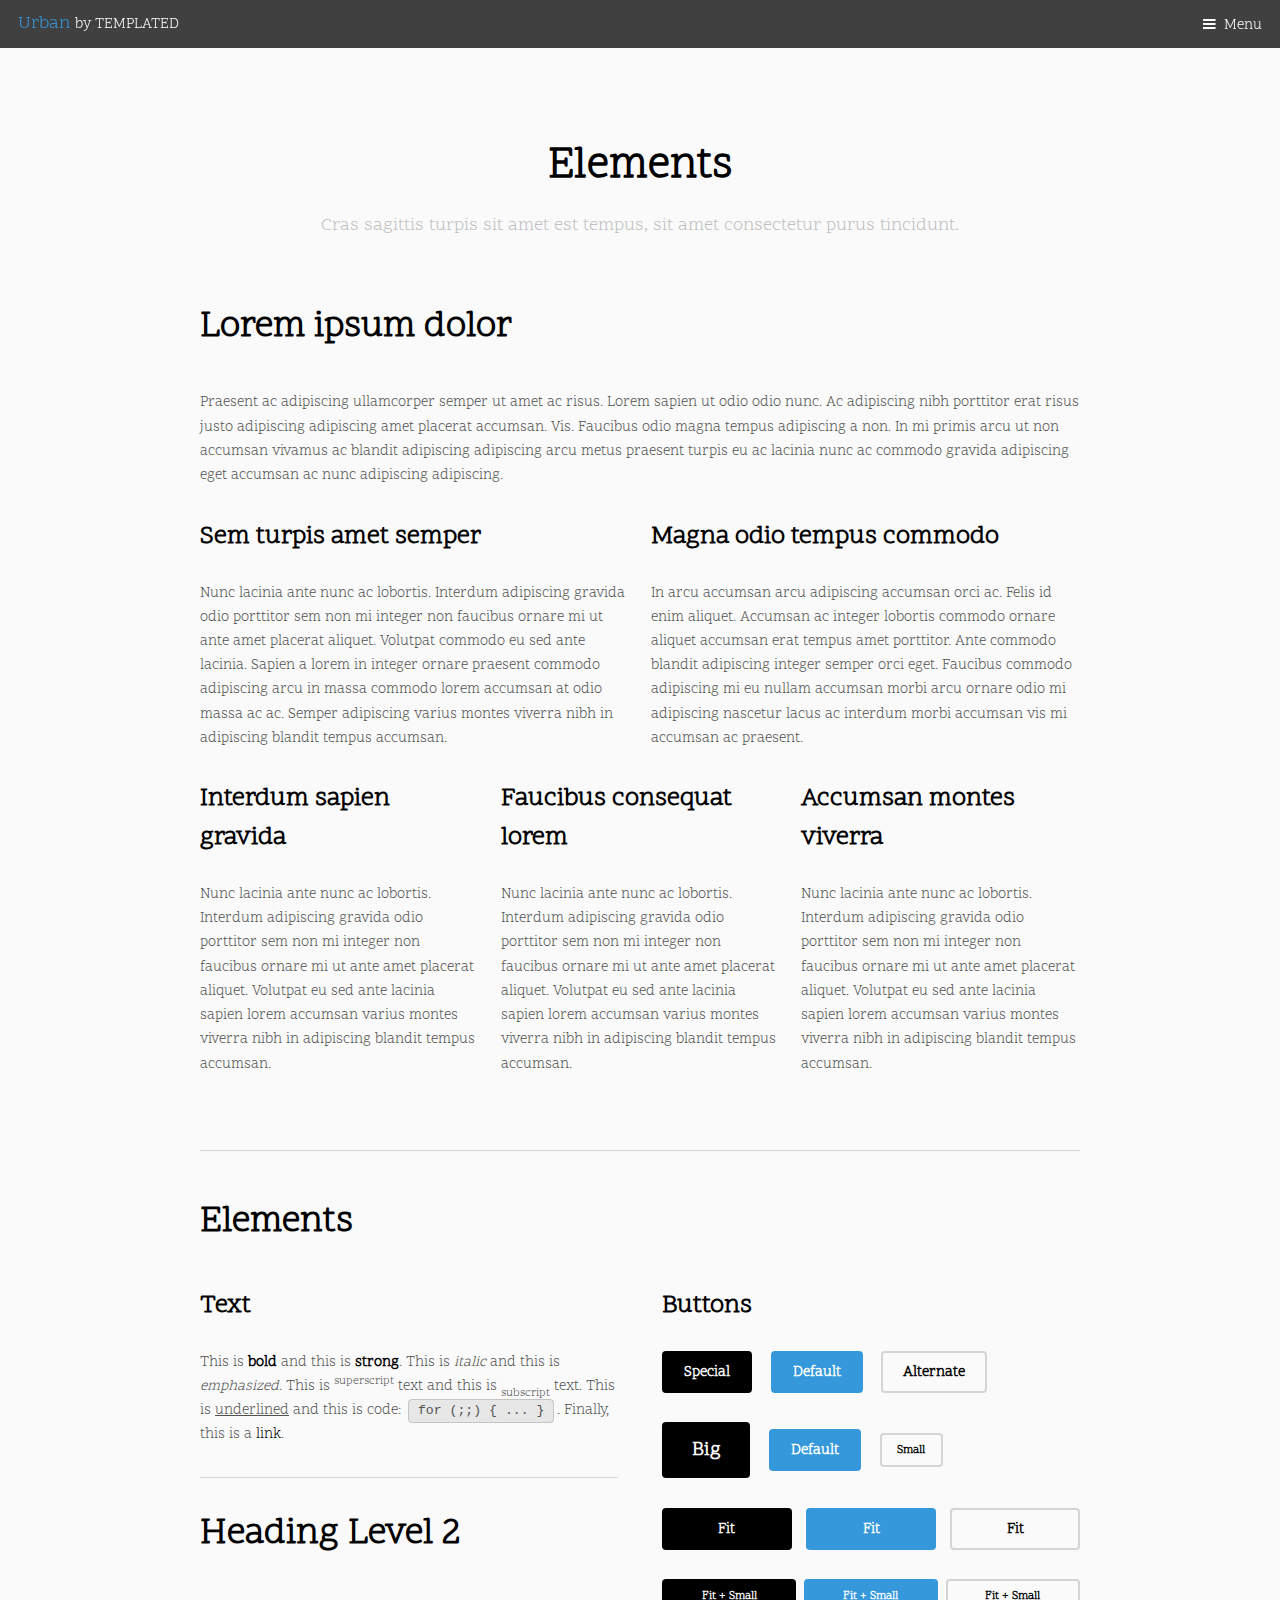
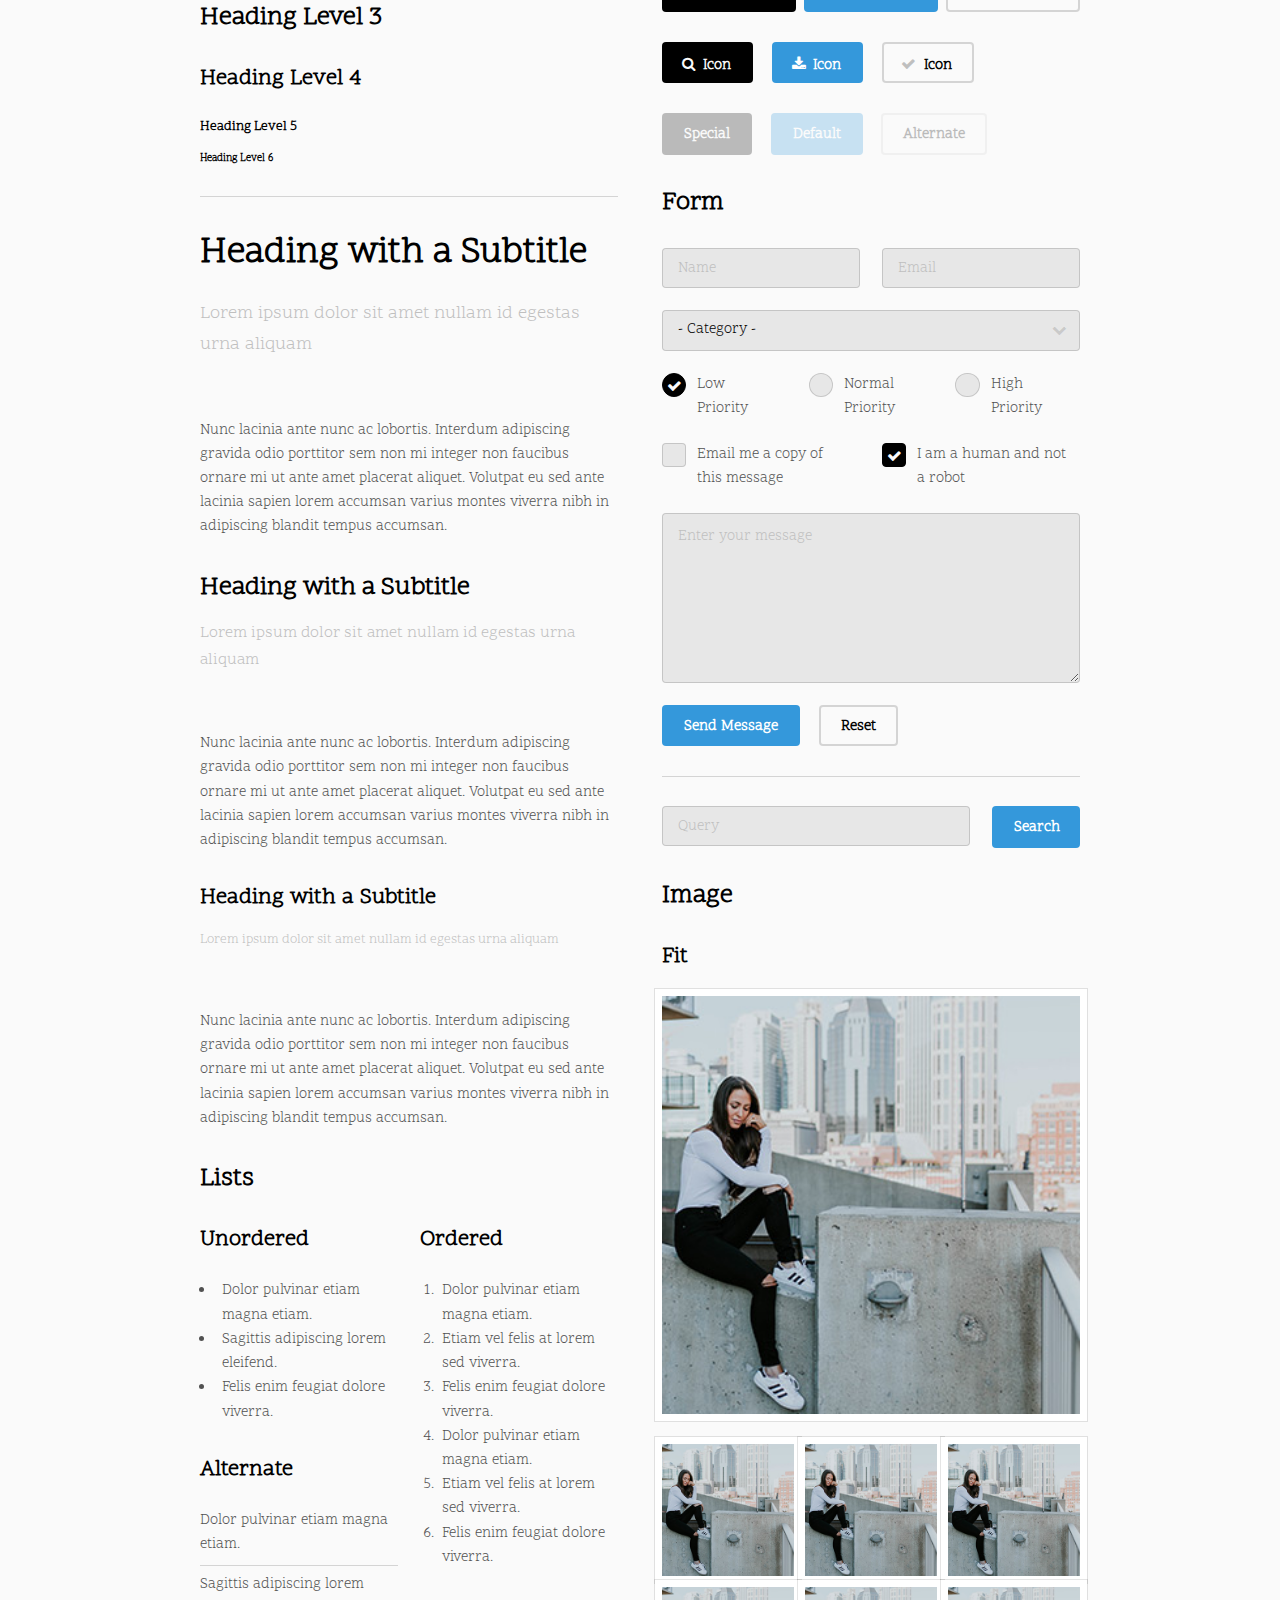
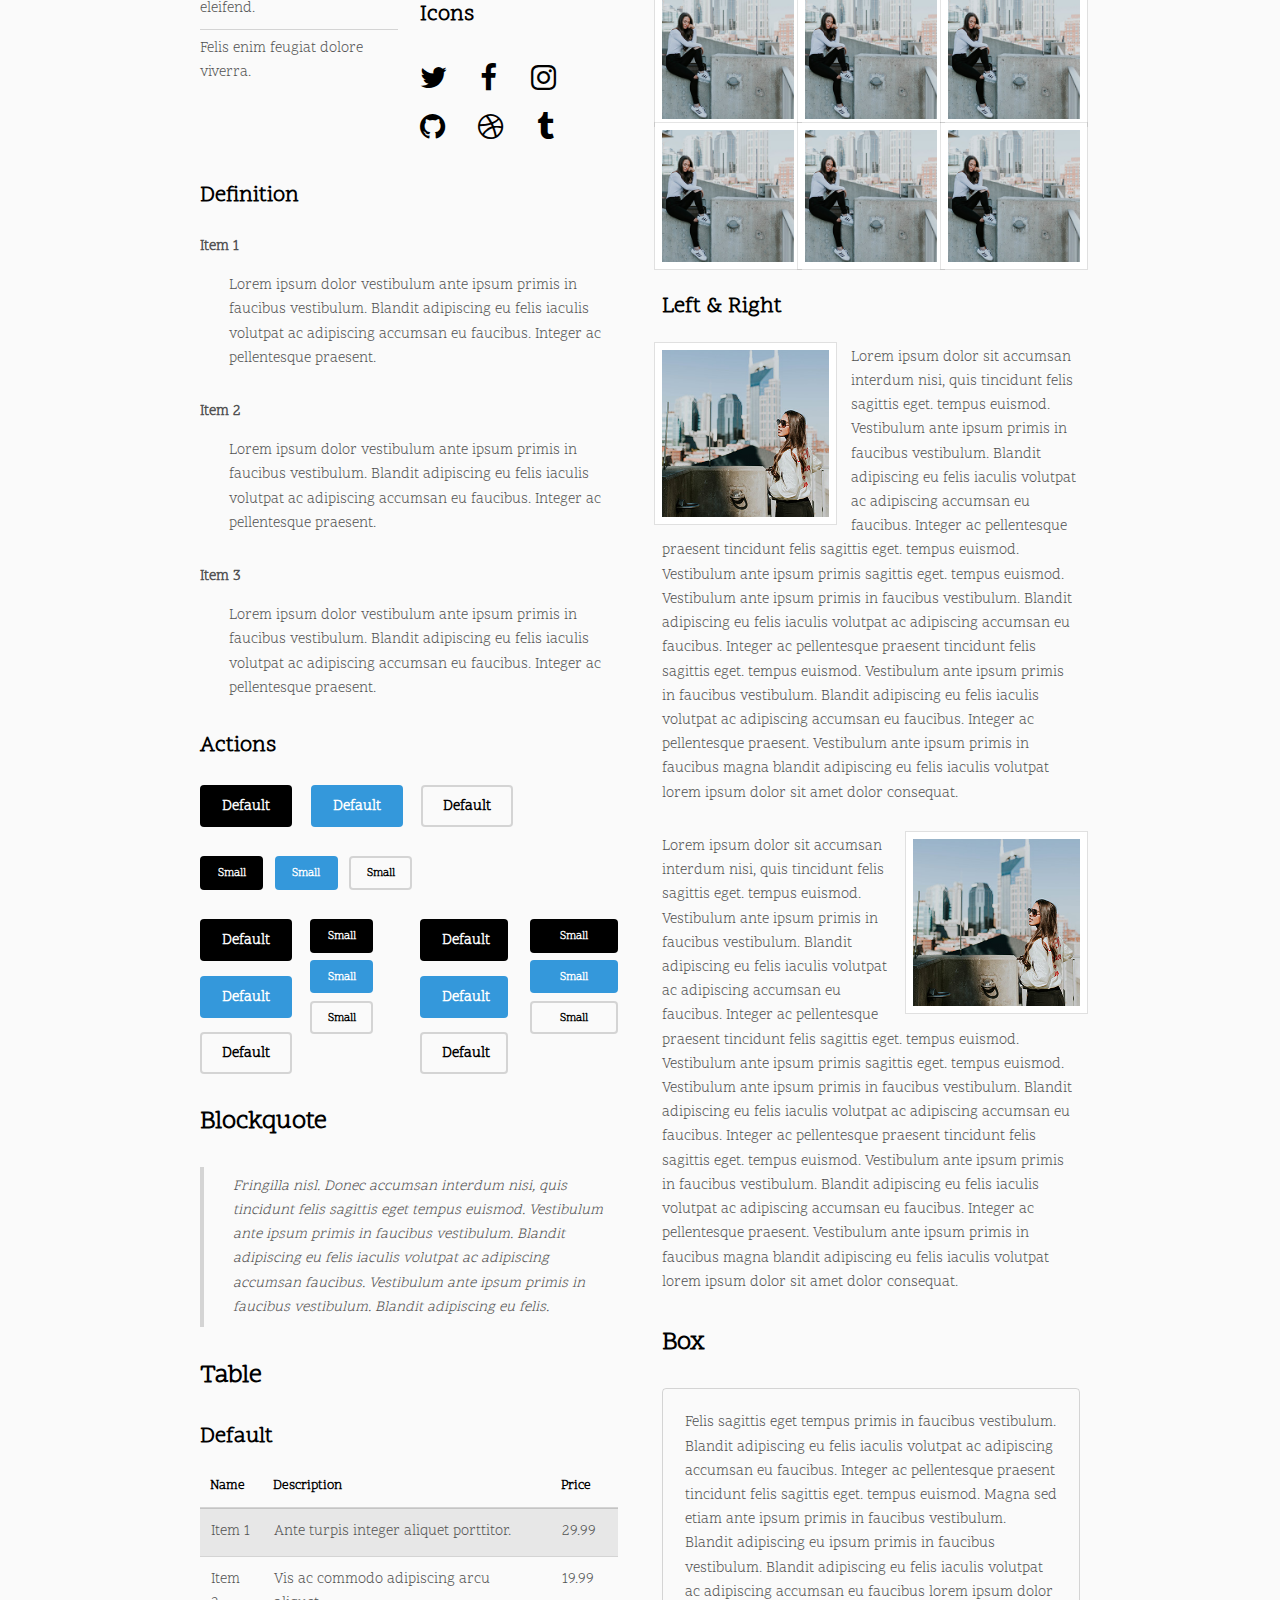
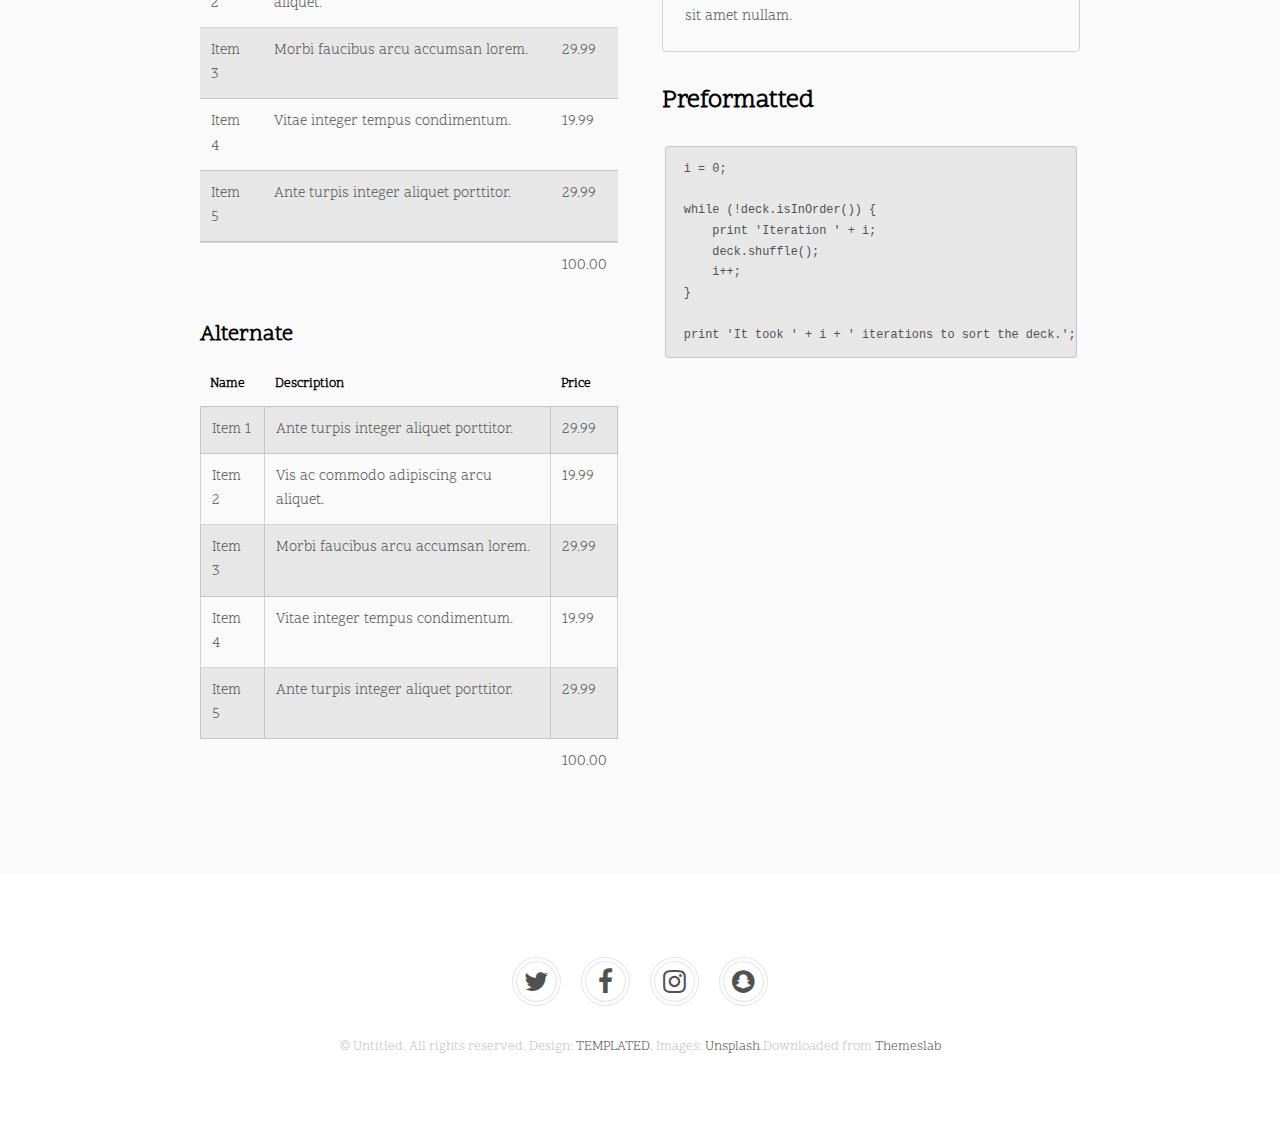
<file: elements.html>
<!DOCTYPE HTML>
<!--
	Urban by TEMPLATED
	templated.co @templatedco
	Released for free under the Creative Commons Attribution 3.0 license (templated.co/license)
-->
<html>
	<head>
		<title>Elements - Urban by TEMPLATED</title>
		<meta charset="utf-8" />
		<meta name="viewport" content="width=device-width, initial-scale=1" />
		<link rel="stylesheet" href="assets/css/main.css" />
	</head>
	<body class="subpage">

		<!-- Header -->
			<header id="header">
				<div class="logo"><a href="index.html">Urban <span>by TEMPLATED</span></a></div>
				<a href="#menu">Menu</a>
			</header>

		<!-- Nav -->
			<nav id="menu">
				<ul class="links">
					<li><a href="index.html">Home</a></li>
					<li><a href="generic.html">Generic</a></li>
					<li><a href="elements.html">Elements</a></li>
				</ul>
			</nav>

		<!-- Main -->
			<div id="main">
				<section class="wrapper style1">
					<div class="inner">

						<header class="align-center">
							<h1>Elements</h1>
							<p>Cras sagittis turpis sit amet est tempus, sit amet consectetur purus tincidunt.</p>
						</header>

						<!-- Content -->
							<h2 id="content">Lorem ipsum dolor</h2>
							<p>Praesent ac adipiscing ullamcorper semper ut amet ac risus. Lorem sapien ut odio odio nunc. Ac adipiscing nibh porttitor erat risus justo adipiscing adipiscing amet placerat accumsan. Vis. Faucibus odio magna tempus adipiscing a non. In mi primis arcu ut non accumsan vivamus ac blandit adipiscing adipiscing arcu metus praesent turpis eu ac lacinia nunc ac commodo gravida adipiscing eget accumsan ac nunc adipiscing adipiscing.</p>
							<div class="row">
								<div class="6u 12u$(small)">
									<h3>Sem turpis amet semper</h3>
									<p>Nunc lacinia ante nunc ac lobortis. Interdum adipiscing gravida odio porttitor sem non mi integer non faucibus ornare mi ut ante amet placerat aliquet. Volutpat commodo eu sed ante lacinia. Sapien a lorem in integer ornare praesent commodo adipiscing arcu in massa commodo lorem accumsan at odio massa ac ac. Semper adipiscing varius montes viverra nibh in adipiscing blandit tempus accumsan.</p>
								</div>
								<div class="6u$ 12u$(small)">
									<h3>Magna odio tempus commodo</h3>
									<p>In arcu accumsan arcu adipiscing accumsan orci ac. Felis id enim aliquet. Accumsan ac integer lobortis commodo ornare aliquet accumsan erat tempus amet porttitor. Ante commodo blandit adipiscing integer semper orci eget. Faucibus commodo adipiscing mi eu nullam accumsan morbi arcu ornare odio mi adipiscing nascetur lacus ac interdum morbi accumsan vis mi accumsan ac praesent.</p>
								</div>
								<!-- Break -->
								<div class="4u 12u$(medium)">
									<h3>Interdum sapien gravida</h3>
									<p>Nunc lacinia ante nunc ac lobortis. Interdum adipiscing gravida odio porttitor sem non mi integer non faucibus ornare mi ut ante amet placerat aliquet. Volutpat eu sed ante lacinia sapien lorem accumsan varius montes viverra nibh in adipiscing blandit tempus accumsan.</p>
								</div>
								<div class="4u 12u$(medium)">
									<h3>Faucibus consequat lorem</h3>
									<p>Nunc lacinia ante nunc ac lobortis. Interdum adipiscing gravida odio porttitor sem non mi integer non faucibus ornare mi ut ante amet placerat aliquet. Volutpat eu sed ante lacinia sapien lorem accumsan varius montes viverra nibh in adipiscing blandit tempus accumsan.</p>
								</div>
								<div class="4u$ 12u$(medium)">
									<h3>Accumsan montes viverra</h3>
									<p>Nunc lacinia ante nunc ac lobortis. Interdum adipiscing gravida odio porttitor sem non mi integer non faucibus ornare mi ut ante amet placerat aliquet. Volutpat eu sed ante lacinia sapien lorem accumsan varius montes viverra nibh in adipiscing blandit tempus accumsan.</p>
								</div>
							</div>

						<hr class="major" />

						<!-- Elements -->
							<h2 id="elements">Elements</h2>
							<div class="row 200%">
								<div class="6u 12u$(medium)">

									<!-- Text stuff -->
										<h3>Text</h3>
										<p>This is <b>bold</b> and this is <strong>strong</strong>. This is <i>italic</i> and this is <em>emphasized</em>.
										This is <sup>superscript</sup> text and this is <sub>subscript</sub> text.
										This is <u>underlined</u> and this is code: <code>for (;;) { ... }</code>.
										Finally, this is a <a href="#">link</a>.</p>
										<hr />
										<h2>Heading Level 2</h2>
										<h3>Heading Level 3</h3>
										<h4>Heading Level 4</h4>
										<h5>Heading Level 5</h5>
										<h6>Heading Level 6</h6>
										<hr />
										<header>
											<h2>Heading with a Subtitle</h2>
											<p>Lorem ipsum dolor sit amet nullam id egestas urna aliquam</p>
										</header>
										<p>Nunc lacinia ante nunc ac lobortis. Interdum adipiscing gravida odio porttitor sem non mi integer non faucibus ornare mi ut ante amet placerat aliquet. Volutpat eu sed ante lacinia sapien lorem accumsan varius montes viverra nibh in adipiscing blandit tempus accumsan.</p>
										<header>
											<h3>Heading with a Subtitle</h3>
											<p>Lorem ipsum dolor sit amet nullam id egestas urna aliquam</p>
										</header>
										<p>Nunc lacinia ante nunc ac lobortis. Interdum adipiscing gravida odio porttitor sem non mi integer non faucibus ornare mi ut ante amet placerat aliquet. Volutpat eu sed ante lacinia sapien lorem accumsan varius montes viverra nibh in adipiscing blandit tempus accumsan.</p>
										<header>
											<h4>Heading with a Subtitle</h4>
											<p>Lorem ipsum dolor sit amet nullam id egestas urna aliquam</p>
										</header>
										<p>Nunc lacinia ante nunc ac lobortis. Interdum adipiscing gravida odio porttitor sem non mi integer non faucibus ornare mi ut ante amet placerat aliquet. Volutpat eu sed ante lacinia sapien lorem accumsan varius montes viverra nibh in adipiscing blandit tempus accumsan.</p>

									<!-- Lists -->
										<h3>Lists</h3>
										<div class="row">
											<div class="6u 12u$(small)">

												<h4>Unordered</h4>
												<ul>
													<li>Dolor pulvinar etiam magna etiam.</li>
													<li>Sagittis adipiscing lorem eleifend.</li>
													<li>Felis enim feugiat dolore viverra.</li>
												</ul>

												<h4>Alternate</h4>
												<ul class="alt">
													<li>Dolor pulvinar etiam magna etiam.</li>
													<li>Sagittis adipiscing lorem eleifend.</li>
													<li>Felis enim feugiat dolore viverra.</li>
												</ul>

											</div>
											<div class="6u$ 12u$(small)">

												<h4>Ordered</h4>
												<ol>
													<li>Dolor pulvinar etiam magna etiam.</li>
													<li>Etiam vel felis at lorem sed viverra.</li>
													<li>Felis enim feugiat dolore viverra.</li>
													<li>Dolor pulvinar etiam magna etiam.</li>
													<li>Etiam vel felis at lorem sed viverra.</li>
													<li>Felis enim feugiat dolore viverra.</li>
												</ol>

												<h4>Icons</h4>
												<ul class="icons">
													<li><a href="#" class="icon fa-twitter"><span class="label">Twitter</span></a></li>
													<li><a href="#" class="icon fa-facebook"><span class="label">Facebook</span></a></li>
													<li><a href="#" class="icon fa-instagram"><span class="label">Instagram</span></a></li>
													<li><a href="#" class="icon fa-github"><span class="label">Github</span></a></li>
													<li><a href="#" class="icon fa-dribbble"><span class="label">Dribbble</span></a></li>
													<li><a href="#" class="icon fa-tumblr"><span class="label">Tumblr</span></a></li>
												</ul>

											</div>
										</div>
										<h4>Definition</h4>
										<dl>
											<dt>Item 1</dt>
											<dd>
												<p>Lorem ipsum dolor vestibulum ante ipsum primis in faucibus vestibulum. Blandit adipiscing eu felis iaculis volutpat ac adipiscing accumsan eu faucibus. Integer ac pellentesque praesent.</p>
											</dd>
											<dt>Item 2</dt>
											<dd>
												<p>Lorem ipsum dolor vestibulum ante ipsum primis in faucibus vestibulum. Blandit adipiscing eu felis iaculis volutpat ac adipiscing accumsan eu faucibus. Integer ac pellentesque praesent.</p>
											</dd>
											<dt>Item 3</dt>
											<dd>
												<p>Lorem ipsum dolor vestibulum ante ipsum primis in faucibus vestibulum. Blandit adipiscing eu felis iaculis volutpat ac adipiscing accumsan eu faucibus. Integer ac pellentesque praesent.</p>
											</dd>
										</dl>

										<h4>Actions</h4>
										<ul class="actions">
											<li><a href="#" class="button special">Default</a></li>
											<li><a href="#" class="button">Default</a></li>
											<li><a href="#" class="button alt">Default</a></li>
										</ul>
										<ul class="actions small">
											<li><a href="#" class="button special small">Small</a></li>
											<li><a href="#" class="button small">Small</a></li>
											<li><a href="#" class="button alt small">Small</a></li>
										</ul>
										<div class="row">
											<div class="3u 12u$(small)">
												<ul class="actions vertical">
													<li><a href="#" class="button special">Default</a></li>
													<li><a href="#" class="button">Default</a></li>
													<li><a href="#" class="button alt">Default</a></li>
												</ul>
											</div>
											<div class="3u 12u$(small)">
												<ul class="actions vertical small">
													<li><a href="#" class="button special small">Small</a></li>
													<li><a href="#" class="button small">Small</a></li>
													<li><a href="#" class="button alt small">Small</a></li>
												</ul>
											</div>
											<div class="3u 12u$(small)">
												<ul class="actions vertical">
													<li><a href="#" class="button special fit">Default</a></li>
													<li><a href="#" class="button fit">Default</a></li>
													<li><a href="#" class="button alt fit">Default</a></li>
												</ul>
											</div>
											<div class="3u$ 12u$(small)">
												<ul class="actions vertical small">
													<li><a href="#" class="button special small fit">Small</a></li>
													<li><a href="#" class="button small fit">Small</a></li>
													<li><a href="#" class="button alt small fit">Small</a></li>
												</ul>
											</div>
										</div>

									<!-- Blockquote -->
										<h3>Blockquote</h3>
										<blockquote>Fringilla nisl. Donec accumsan interdum nisi, quis tincidunt felis sagittis eget tempus euismod. Vestibulum ante ipsum primis in faucibus vestibulum. Blandit adipiscing eu felis iaculis volutpat ac adipiscing accumsan faucibus. Vestibulum ante ipsum primis in faucibus vestibulum. Blandit adipiscing eu felis.</blockquote>

									<!-- Table -->
										<h3>Table</h3>

										<h4>Default</h4>
										<div class="table-wrapper">
											<table>
												<thead>
													<tr>
														<th>Name</th>
														<th>Description</th>
														<th>Price</th>
													</tr>
												</thead>
												<tbody>
													<tr>
														<td>Item 1</td>
														<td>Ante turpis integer aliquet porttitor.</td>
														<td>29.99</td>
													</tr>
													<tr>
														<td>Item 2</td>
														<td>Vis ac commodo adipiscing arcu aliquet.</td>
														<td>19.99</td>
													</tr>
													<tr>
														<td>Item 3</td>
														<td> Morbi faucibus arcu accumsan lorem.</td>
														<td>29.99</td>
													</tr>
													<tr>
														<td>Item 4</td>
														<td>Vitae integer tempus condimentum.</td>
														<td>19.99</td>
													</tr>
													<tr>
														<td>Item 5</td>
														<td>Ante turpis integer aliquet porttitor.</td>
														<td>29.99</td>
													</tr>
												</tbody>
												<tfoot>
													<tr>
														<td colspan="2"></td>
														<td>100.00</td>
													</tr>
												</tfoot>
											</table>
										</div>

										<h4>Alternate</h4>
										<div class="table-wrapper">
											<table class="alt">
												<thead>
													<tr>
														<th>Name</th>
														<th>Description</th>
														<th>Price</th>
													</tr>
												</thead>
												<tbody>
													<tr>
														<td>Item 1</td>
														<td>Ante turpis integer aliquet porttitor.</td>
														<td>29.99</td>
													</tr>
													<tr>
														<td>Item 2</td>
														<td>Vis ac commodo adipiscing arcu aliquet.</td>
														<td>19.99</td>
													</tr>
													<tr>
														<td>Item 3</td>
														<td> Morbi faucibus arcu accumsan lorem.</td>
														<td>29.99</td>
													</tr>
													<tr>
														<td>Item 4</td>
														<td>Vitae integer tempus condimentum.</td>
														<td>19.99</td>
													</tr>
													<tr>
														<td>Item 5</td>
														<td>Ante turpis integer aliquet porttitor.</td>
														<td>29.99</td>
													</tr>
												</tbody>
												<tfoot>
													<tr>
														<td colspan="2"></td>
														<td>100.00</td>
													</tr>
												</tfoot>
											</table>
										</div>

								</div>
								<div class="6u$ 12u$(medium)">

									<!-- Buttons -->
										<h3>Buttons</h3>
										<ul class="actions">
											<li><a href="#" class="button special">Special</a></li>
											<li><a href="#" class="button">Default</a></li>
											<li><a href="#" class="button alt">Alternate</a></li>
										</ul>
										<ul class="actions">
											<li><a href="#" class="button special big">Big</a></li>
											<li><a href="#" class="button">Default</a></li>
											<li><a href="#" class="button alt small">Small</a></li>
										</ul>
										<ul class="actions fit">
											<li><a href="#" class="button special fit">Fit</a></li>
											<li><a href="#" class="button fit">Fit</a></li>
											<li><a href="#" class="button alt fit">Fit</a></li>
										</ul>
										<ul class="actions fit small">
											<li><a href="#" class="button special fit small">Fit + Small</a></li>
											<li><a href="#" class="button fit small">Fit + Small</a></li>
											<li><a href="#" class="button alt fit small">Fit + Small</a></li>
										</ul>
										<ul class="actions">
											<li><a href="#" class="button special icon fa-search">Icon</a></li>
											<li><a href="#" class="button icon fa-download">Icon</a></li>
											<li><a href="#" class="button alt icon fa-check">Icon</a></li>
										</ul>
										<ul class="actions">
											<li><span class="button special disabled">Special</span></li>
											<li><span class="button disabled">Default</span></li>
											<li><span class="button alt disabled">Alternate</span></li>
										</ul>

									<!-- Form -->
										<h3>Form</h3>

										<form method="post" action="#">
											<div class="row uniform">
												<div class="6u 12u$(xsmall)">
													<input type="text" name="name" id="name" value="" placeholder="Name" />
												</div>
												<div class="6u$ 12u$(xsmall)">
													<input type="email" name="email" id="email" value="" placeholder="Email" />
												</div>
												<!-- Break -->
												<div class="12u$">
													<div class="select-wrapper">
														<select name="category" id="category">
															<option value="">- Category -</option>
															<option value="1">Manufacturing</option>
															<option value="1">Shipping</option>
															<option value="1">Administration</option>
															<option value="1">Human Resources</option>
														</select>
													</div>
												</div>
												<!-- Break -->
												<div class="4u 12u$(small)">
													<input type="radio" id="priority-low" name="priority" checked>
													<label for="priority-low">Low Priority</label>
												</div>
												<div class="4u 12u$(small)">
													<input type="radio" id="priority-normal" name="priority">
													<label for="priority-normal">Normal Priority</label>
												</div>
												<div class="4u$ 12u$(small)">
													<input type="radio" id="priority-high" name="priority">
													<label for="priority-high">High Priority</label>
												</div>
												<!-- Break -->
												<div class="6u 12u$(small)">
													<input type="checkbox" id="copy" name="copy">
													<label for="copy">Email me a copy of this message</label>
												</div>
												<div class="6u$ 12u$(small)">
													<input type="checkbox" id="human" name="human" checked>
													<label for="human">I am a human and not a robot</label>
												</div>
												<!-- Break -->
												<div class="12u$">
													<textarea name="message" id="message" placeholder="Enter your message" rows="6"></textarea>
												</div>
												<!-- Break -->
												<div class="12u$">
													<ul class="actions">
														<li><input type="submit" value="Send Message" /></li>
														<li><input type="reset" value="Reset" class="alt" /></li>
													</ul>
												</div>
											</div>
										</form>

										<hr />

										<form method="post" action="#">
											<div class="row uniform">
												<div class="9u 12u$(small)">
													<input type="text" name="query" id="query" value="" placeholder="Query" />
												</div>
												<div class="3u$ 12u$(small)">
													<input type="submit" value="Search" class="fit" />
												</div>
											</div>
										</form>

									<!-- Image -->
										<h3>Image</h3>

										<h4>Fit</h4>
										<span class="image fit"><img src="images/pic01.jpg" alt="" /></span>
										<div class="box alt">
											<div class="row 50% uniform">
												<div class="4u"><span class="image fit"><img src="images/pic01.jpg" alt="" /></span></div>
												<div class="4u"><span class="image fit"><img src="images/pic01.jpg" alt="" /></span></div>
												<div class="4u$"><span class="image fit"><img src="images/pic01.jpg" alt="" /></span></div>
												<!-- Break -->
												<div class="4u"><span class="image fit"><img src="images/pic01.jpg" alt="" /></span></div>
												<div class="4u"><span class="image fit"><img src="images/pic01.jpg" alt="" /></span></div>
												<div class="4u$"><span class="image fit"><img src="images/pic01.jpg" alt="" /></span></div>
												<!-- Break -->
												<div class="4u"><span class="image fit"><img src="images/pic01.jpg" alt="" /></span></div>
												<div class="4u"><span class="image fit"><img src="images/pic01.jpg" alt="" /></span></div>
												<div class="4u$"><span class="image fit"><img src="images/pic01.jpg" alt="" /></span></div>
											</div>
										</div>

										<h4>Left &amp; Right</h4>
										<p><span class="image left"><img src="images/pic02.jpg" alt="" /></span>Lorem ipsum dolor sit accumsan interdum nisi, quis tincidunt felis sagittis eget. tempus euismod. Vestibulum ante ipsum primis in faucibus vestibulum. Blandit adipiscing eu felis iaculis volutpat ac adipiscing accumsan eu faucibus. Integer ac pellentesque praesent tincidunt felis sagittis eget. tempus euismod. Vestibulum ante ipsum primis sagittis eget. tempus euismod. Vestibulum ante ipsum primis in faucibus vestibulum. Blandit adipiscing eu felis iaculis volutpat ac adipiscing accumsan eu faucibus. Integer ac pellentesque praesent tincidunt felis sagittis eget. tempus euismod. Vestibulum ante ipsum primis in faucibus vestibulum. Blandit adipiscing eu felis iaculis volutpat ac adipiscing accumsan eu faucibus. Integer ac pellentesque praesent. Vestibulum ante ipsum primis in faucibus magna blandit adipiscing eu felis iaculis volutpat lorem ipsum dolor sit amet dolor consequat.</p>
										<p><span class="image right"><img src="images/pic02.jpg" alt="" /></span>Lorem ipsum dolor sit accumsan interdum nisi, quis tincidunt felis sagittis eget. tempus euismod. Vestibulum ante ipsum primis in faucibus vestibulum. Blandit adipiscing eu felis iaculis volutpat ac adipiscing accumsan eu faucibus. Integer ac pellentesque praesent tincidunt felis sagittis eget. tempus euismod. Vestibulum ante ipsum primis sagittis eget. tempus euismod. Vestibulum ante ipsum primis in faucibus vestibulum. Blandit adipiscing eu felis iaculis volutpat ac adipiscing accumsan eu faucibus. Integer ac pellentesque praesent tincidunt felis sagittis eget. tempus euismod. Vestibulum ante ipsum primis in faucibus vestibulum. Blandit adipiscing eu felis iaculis volutpat ac adipiscing accumsan eu faucibus. Integer ac pellentesque praesent. Vestibulum ante ipsum primis in faucibus magna blandit adipiscing eu felis iaculis volutpat lorem ipsum dolor sit amet dolor consequat.</p>

									<!-- Box -->
										<h3>Box</h3>
										<div class="box">
											<p>Felis sagittis eget tempus primis in faucibus vestibulum. Blandit adipiscing eu felis iaculis volutpat ac adipiscing accumsan eu faucibus. Integer ac pellentesque praesent tincidunt felis sagittis eget. tempus euismod. Magna sed etiam ante ipsum primis in faucibus vestibulum. Blandit adipiscing eu ipsum primis in faucibus vestibulum. Blandit adipiscing eu felis iaculis volutpat ac adipiscing accumsan eu faucibus lorem ipsum dolor sit amet nullam.</p>
										</div>

									<!-- Preformatted Code -->
										<h3>Preformatted</h3>
										<pre><code>i = 0;

while (!deck.isInOrder()) {
    print 'Iteration ' + i;
    deck.shuffle();
    i++;
}

print 'It took ' + i + ' iterations to sort the deck.';
</code></pre>

							</div>
						</div>
					</div>
				</section>
			</div>

		<!-- Footer -->
			<footer id="footer">
				<div class="copyright">
					<ul class="icons">
						<li><a href="#" class="icon fa-twitter"><span class="label">Twitter</span></a></li>
						<li><a href="#" class="icon fa-facebook"><span class="label">Facebook</span></a></li>
						<li><a href="#" class="icon fa-instagram"><span class="label">Instagram</span></a></li>
						<li><a href="#" class="icon fa-snapchat"><span class="label">Snapchat</span></a></li>
					</ul>
					<p>&copy; Untitled. All rights reserved. Design: <a href="https://templated.co">TEMPLATED</a>. Images: <a href="https://unsplash.com">Unsplash</a>.Downloaded from <a href="https://themeslab.org/" target="_blank">Themeslab</a></p>
				</div>
			</footer>

		<!-- Scripts -->
			<script src="assets/js/jquery.min.js"></script>
			<script src="assets/js/jquery.scrolly.min.js"></script>
			<script src="assets/js/jquery.scrollex.min.js"></script>
			<script src="assets/js/skel.min.js"></script>
			<script src="assets/js/util.js"></script>
			<script src="assets/js/main.js"></script>

	</body>
</html>
</file>
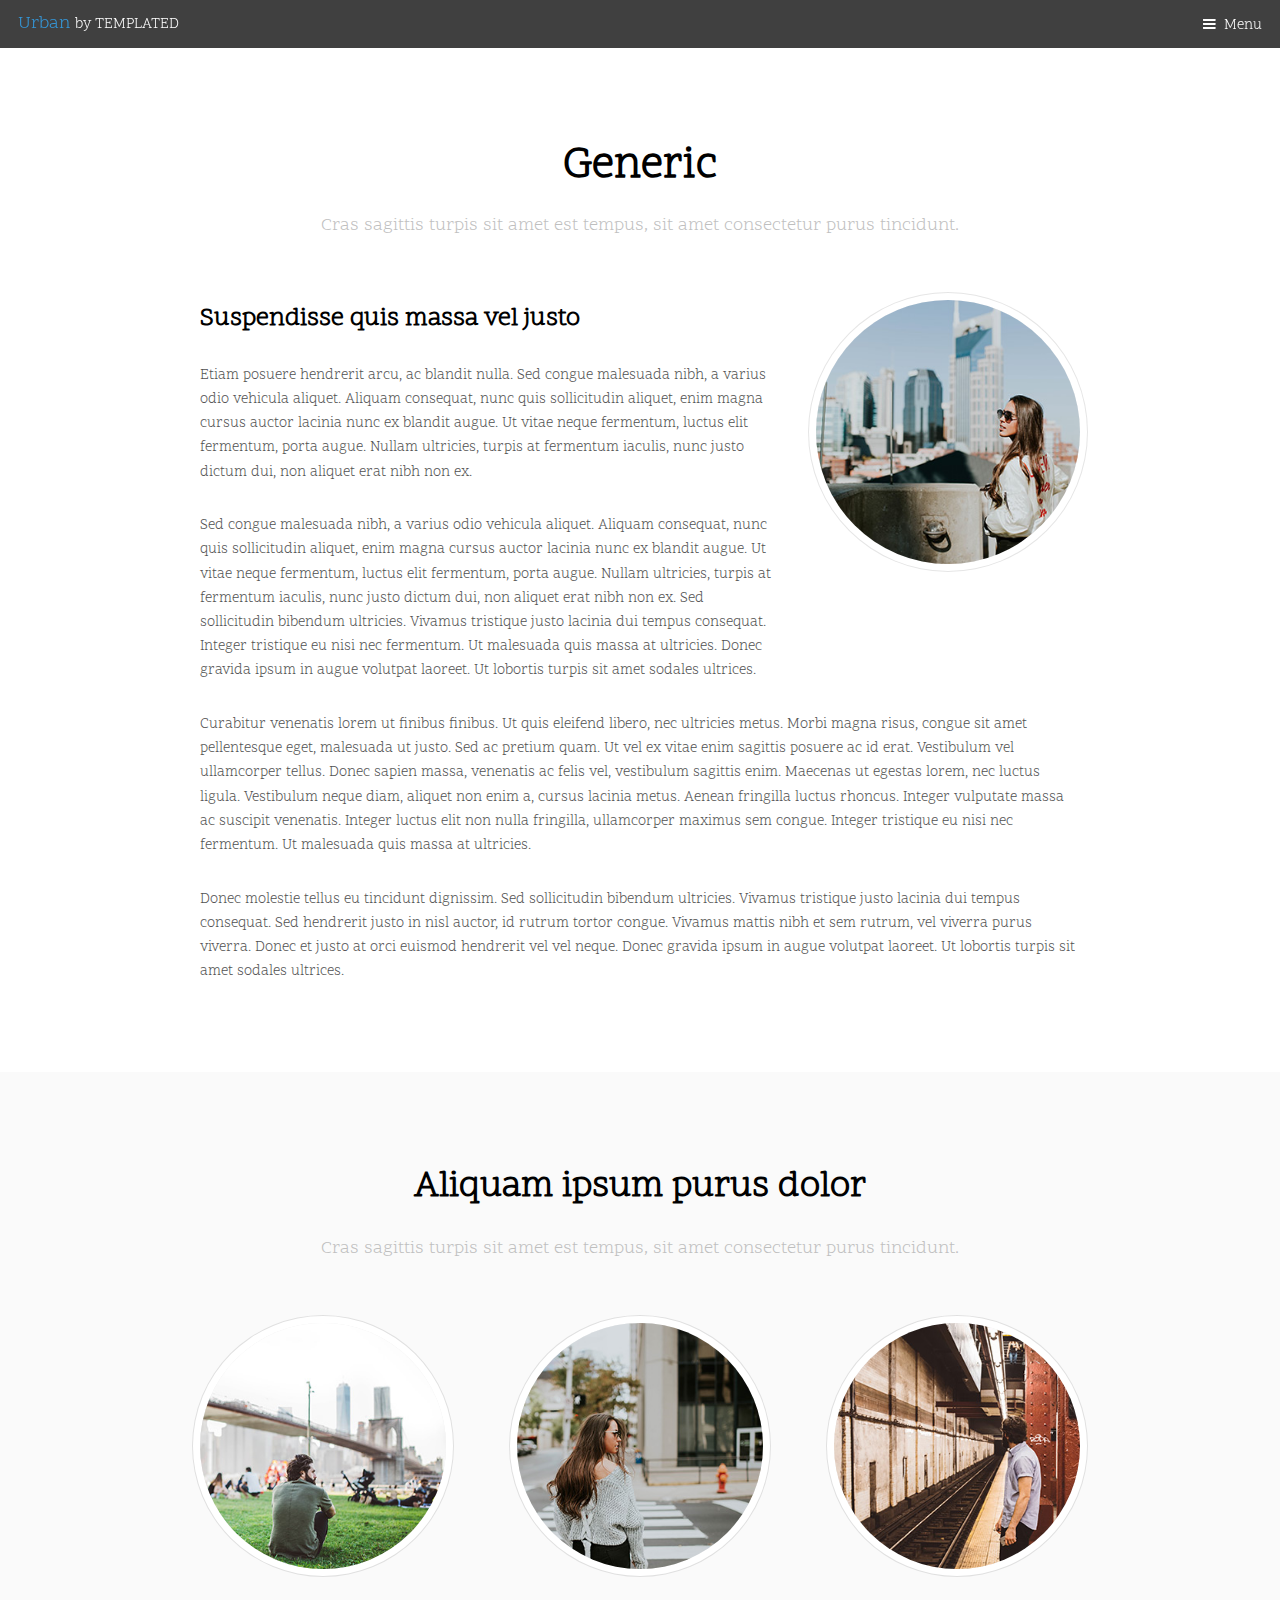
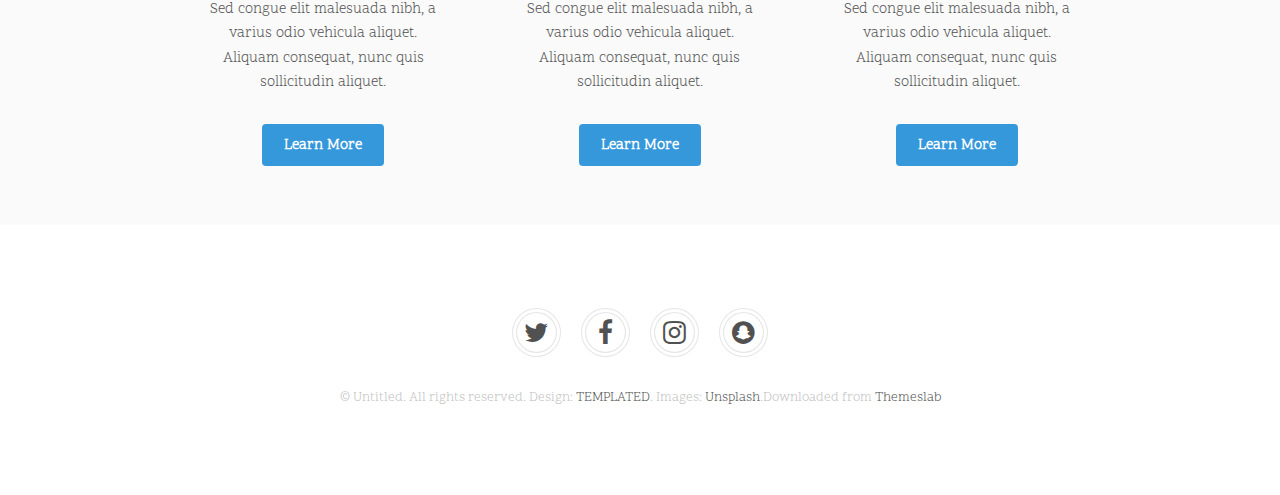
<file: generic.html>
<!DOCTYPE HTML>
<!--
	Urban by TEMPLATED
	templated.co @templatedco
	Released for free under the Creative Commons Attribution 3.0 license (templated.co/license)
-->
<html>
	<head>
		<title>Generic - Urban by TEMPLATED</title>
		<meta charset="utf-8" />
		<meta name="viewport" content="width=device-width, initial-scale=1" />
		<link rel="stylesheet" href="assets/css/main.css" />
	</head>
	<body class="subpage">

		<!-- Header -->
			<header id="header">
				<div class="logo"><a href="index.html">Urban <span>by TEMPLATED</span></a></div>
				<a href="#menu">Menu</a>
			</header>

		<!-- Nav -->
			<nav id="menu">
				<ul class="links">
					<li><a href="index.html">Home</a></li>
					<li><a href="generic.html">Generic</a></li>
					<li><a href="elements.html">Elements</a></li>
				</ul>
			</nav>

		<!-- Main -->
			<div id="main">

				<!-- Section -->
					<section class="wrapper">
						<div class="inner">
							<header class="align-center">
								<h1>Generic</h1>
								<p>Cras sagittis turpis sit amet est tempus, sit amet consectetur purus tincidunt.</p>
							</header>
							<div class="flex flex-2">
								<div class="col col2">
									<h3>Suspendisse quis massa vel justo</h3>
									<p>Etiam posuere hendrerit arcu, ac blandit nulla. Sed congue malesuada nibh, a varius odio vehicula aliquet. Aliquam consequat, nunc quis sollicitudin aliquet, enim magna cursus auctor lacinia nunc ex blandit augue. Ut vitae neque fermentum, luctus elit fermentum, porta augue. Nullam ultricies, turpis at fermentum iaculis, nunc justo dictum dui, non aliquet erat nibh non ex.</p>
									<p>Sed congue malesuada nibh, a varius odio vehicula aliquet. Aliquam consequat, nunc quis sollicitudin aliquet, enim magna cursus auctor lacinia nunc ex blandit augue. Ut vitae neque fermentum, luctus elit fermentum, porta augue. Nullam ultricies, turpis at fermentum iaculis, nunc justo dictum dui, non aliquet erat nibh non ex. Sed sollicitudin bibendum ultricies. Vivamus tristique justo lacinia dui tempus consequat. Integer tristique eu nisi nec fermentum. Ut malesuada quis massa at ultricies. Donec gravida ipsum in augue volutpat laoreet. Ut lobortis turpis sit amet sodales ultrices.</p>
								</div>
								<div class="col col1 first">
									<div class="image round fit">
										<a href="generic.html" class="link"><img src="images/pic02.jpg" alt="" /></a>
									</div>
								</div>
							</div>
							<p>Curabitur venenatis lorem ut finibus finibus. Ut quis eleifend libero, nec ultricies metus. Morbi magna risus, congue sit amet pellentesque eget, malesuada ut justo. Sed ac pretium quam. Ut vel ex vitae enim sagittis posuere ac id erat. Vestibulum vel ullamcorper tellus. Donec sapien massa, venenatis ac felis vel, vestibulum sagittis enim. Maecenas ut egestas lorem, nec luctus ligula. Vestibulum neque diam, aliquet non enim a, cursus lacinia metus. Aenean fringilla luctus rhoncus. Integer vulputate massa ac suscipit venenatis. Integer luctus elit non nulla fringilla, ullamcorper maximus sem congue. Integer tristique eu nisi nec fermentum. Ut malesuada quis massa at ultricies.</p>
							<p>Donec molestie tellus eu tincidunt dignissim. Sed sollicitudin bibendum ultricies. Vivamus tristique justo lacinia dui tempus consequat. Sed hendrerit justo in nisl auctor, id rutrum tortor congue. Vivamus mattis nibh et sem rutrum, vel viverra purus viverra. Donec et justo at orci euismod hendrerit vel vel neque. Donec gravida ipsum in augue volutpat laoreet. Ut lobortis turpis sit amet sodales ultrices.</p>
						</div>
					</section>

				<!-- Section -->
					<section class="wrapper style1">
						<div class="inner">
							<header class="align-center">
								<h2>Aliquam ipsum purus dolor</h2>
								<p>Cras sagittis turpis sit amet est tempus, sit amet consectetur purus tincidunt.</p>
							</header>
							<div class="flex flex-3">
								<div class="col align-center">
									<div class="image round fit">
										<img src="images/pic03.jpg" alt="" />
									</div>
									<p>Sed congue elit malesuada nibh, a varius odio vehicula aliquet. Aliquam consequat, nunc quis sollicitudin aliquet. </p>
									<a href="#" class="button">Learn More</a>
								</div>
								<div class="col align-center">
									<div class="image round fit">
										<img src="images/pic05.jpg" alt="" />
									</div>
									<p>Sed congue elit malesuada nibh, a varius odio vehicula aliquet. Aliquam consequat, nunc quis sollicitudin aliquet. </p>
									<a href="#" class="button">Learn More</a>
								</div>
								<div class="col align-center">
									<div class="image round fit">
										<img src="images/pic04.jpg" alt="" />
									</div>
									<p>Sed congue elit malesuada nibh, a varius odio vehicula aliquet. Aliquam consequat, nunc quis sollicitudin aliquet. </p>
									<a href="#" class="button">Learn More</a>
								</div>
							</div>
						</div>
					</section>

			</div>

		<!-- Footer -->
			<footer id="footer">
				<div class="copyright">
					<ul class="icons">
						<li><a href="#" class="icon fa-twitter"><span class="label">Twitter</span></a></li>
						<li><a href="#" class="icon fa-facebook"><span class="label">Facebook</span></a></li>
						<li><a href="#" class="icon fa-instagram"><span class="label">Instagram</span></a></li>
						<li><a href="#" class="icon fa-snapchat"><span class="label">Snapchat</span></a></li>
					</ul>
					<p>&copy; Untitled. All rights reserved. Design: <a href="https://templated.co">TEMPLATED</a>. Images: <a href="https://unsplash.com">Unsplash</a>.Downloaded from <a href="https://themeslab.org/" target="_blank">Themeslab</a></p>
				</div>
			</footer>

		<!-- Scripts -->
			<script src="assets/js/jquery.min.js"></script>
			<script src="assets/js/jquery.scrolly.min.js"></script>
			<script src="assets/js/jquery.scrollex.min.js"></script>
			<script src="assets/js/skel.min.js"></script>
			<script src="assets/js/util.js"></script>
			<script src="assets/js/main.js"></script>

	</body>
</html>
</file>
<file: assets/css/main.css>
@charset "UTF-8";
@import url(font-awesome.min.css);
@import url("https://fonts.googleapis.com/css?family=Scope+One|Trocchi");

/*
	Urban by TEMPLATED
	templated.co @templatedco
	Released for free under the Creative Commons Attribution 3.0 license (templated.co/license)
*/

/* Reset */

	html, body, div, span, applet, object, iframe, h1, h2, h3, h4, h5, h6, p, blockquote, pre, a, abbr, acronym, address, big, cite, code, del, dfn, em, img, ins, kbd, q, s, samp, small, strike, strong, sub, sup, tt, var, b, u, i, center, dl, dt, dd, ol, ul, li, fieldset, form, label, legend, table, caption, tbody, tfoot, thead, tr, th, td, article, aside, canvas, details, embed, figure, figcaption, footer, header, hgroup, menu, nav, output, ruby, section, summary, time, mark, audio, video {
		margin: 0;
		padding: 0;
		border: 0;
		font-size: 100%;
		font: inherit;
		vertical-align: baseline;
	}

	article, aside, details, figcaption, figure, footer, header, hgroup, menu, nav, section {
		display: block;
	}

	body {
		line-height: 1;
	}

	ol, ul {
		list-style: none;
	}

	blockquote, q {
		quotes: none;
	}

	blockquote:before, blockquote:after, q:before, q:after {
		content: '';
		content: none;
	}

	table {
		border-collapse: collapse;
		border-spacing: 0;
	}

	body {
		-webkit-text-size-adjust: none;
	}

/* Box Model */

	*, *:before, *:after {
		-moz-box-sizing: border-box;
		-webkit-box-sizing: border-box;
		box-sizing: border-box;
	}

/* Containers */

	.container {
		margin-left: auto;
		margin-right: auto;
	}

	.container.\31 25\25 {
		width: 100%;
		max-width: 100em;
		min-width: 80em;
	}

	.container.\37 5\25 {
		width: 60em;
	}

	.container.\35 0\25 {
		width: 40em;
	}

	.container.\32 5\25 {
		width: 20em;
	}

	.container {
		width: 80em;
	}

	@media screen and (max-width: 1680px) {

		.container.\31 25\25 {
			width: 100%;
			max-width: 100em;
			min-width: 80em;
		}

		.container.\37 5\25 {
			width: 60em;
		}

		.container.\35 0\25 {
			width: 40em;
		}

		.container.\32 5\25 {
			width: 20em;
		}

		.container {
			width: 80em;
		}

	}

	@media screen and (max-width: 1280px) {

		.container.\31 25\25 {
			width: 100%;
			max-width: 81.25em;
			min-width: 65em;
		}

		.container.\37 5\25 {
			width: 48.75em;
		}

		.container.\35 0\25 {
			width: 32.5em;
		}

		.container.\32 5\25 {
			width: 16.25em;
		}

		.container {
			width: 65em;
		}

	}

	@media screen and (max-width: 980px) {

		.container.\31 25\25 {
			width: 100%;
			max-width: 112.5%;
			min-width: 90%;
		}

		.container.\37 5\25 {
			width: 67.5%;
		}

		.container.\35 0\25 {
			width: 45%;
		}

		.container.\32 5\25 {
			width: 22.5%;
		}

		.container {
			width: 90%;
		}

	}

	@media screen and (max-width: 736px) {

		.container.\31 25\25 {
			width: 100%;
			max-width: 112.5%;
			min-width: 90%;
		}

		.container.\37 5\25 {
			width: 67.5%;
		}

		.container.\35 0\25 {
			width: 45%;
		}

		.container.\32 5\25 {
			width: 22.5%;
		}

		.container {
			width: 90% !important;
		}

	}

	@media screen and (max-width: 480px) {

		.container.\31 25\25 {
			width: 100%;
			max-width: 112.5%;
			min-width: 90%;
		}

		.container.\37 5\25 {
			width: 67.5%;
		}

		.container.\35 0\25 {
			width: 45%;
		}

		.container.\32 5\25 {
			width: 22.5%;
		}

		.container {
			width: 90% !important;
		}

	}

/* Grid */

	.row {
		border-bottom: solid 1px transparent;
		-moz-box-sizing: border-box;
		-webkit-box-sizing: border-box;
		box-sizing: border-box;
	}

	.row > * {
		float: left;
		-moz-box-sizing: border-box;
		-webkit-box-sizing: border-box;
		box-sizing: border-box;
	}

	.row:after, .row:before {
		content: '';
		display: block;
		clear: both;
		height: 0;
	}

	.row.uniform > * > :first-child {
		margin-top: 0;
	}

	.row.uniform > * > :last-child {
		margin-bottom: 0;
	}

	.row.\30 \25 > * {
		padding: 0 0 0 0em;
	}

	.row.\30 \25 {
		margin: 0 0 -1px 0em;
	}

	.row.uniform.\30 \25 > * {
		padding: 0em 0 0 0em;
	}

	.row.uniform.\30 \25 {
		margin: 0em 0 -1px 0em;
	}

	.row > * {
		padding: 0 0 0 2em;
	}

	.row {
		margin: 0 0 -1px -2em;
	}

	.row.uniform > * {
		padding: 2em 0 0 2em;
	}

	.row.uniform {
		margin: -2em 0 -1px -2em;
	}

	.row.\32 00\25 > * {
		padding: 0 0 0 4em;
	}

	.row.\32 00\25 {
		margin: 0 0 -1px -4em;
	}

	.row.uniform.\32 00\25 > * {
		padding: 4em 0 0 4em;
	}

	.row.uniform.\32 00\25 {
		margin: -4em 0 -1px -4em;
	}

	.row.\31 50\25 > * {
		padding: 0 0 0 3em;
	}

	.row.\31 50\25 {
		margin: 0 0 -1px -3em;
	}

	.row.uniform.\31 50\25 > * {
		padding: 3em 0 0 3em;
	}

	.row.uniform.\31 50\25 {
		margin: -3em 0 -1px -3em;
	}

	.row.\35 0\25 > * {
		padding: 0 0 0 1em;
	}

	.row.\35 0\25 {
		margin: 0 0 -1px -1em;
	}

	.row.uniform.\35 0\25 > * {
		padding: 1em 0 0 1em;
	}

	.row.uniform.\35 0\25 {
		margin: -1em 0 -1px -1em;
	}

	.row.\32 5\25 > * {
		padding: 0 0 0 0.5em;
	}

	.row.\32 5\25 {
		margin: 0 0 -1px -0.5em;
	}

	.row.uniform.\32 5\25 > * {
		padding: 0.5em 0 0 0.5em;
	}

	.row.uniform.\32 5\25 {
		margin: -0.5em 0 -1px -0.5em;
	}

	.\31 2u, .\31 2u\24 {
		width: 100%;
		clear: none;
		margin-left: 0;
	}

	.\31 1u, .\31 1u\24 {
		width: 91.6666666667%;
		clear: none;
		margin-left: 0;
	}

	.\31 0u, .\31 0u\24 {
		width: 83.3333333333%;
		clear: none;
		margin-left: 0;
	}

	.\39 u, .\39 u\24 {
		width: 75%;
		clear: none;
		margin-left: 0;
	}

	.\38 u, .\38 u\24 {
		width: 66.6666666667%;
		clear: none;
		margin-left: 0;
	}

	.\37 u, .\37 u\24 {
		width: 58.3333333333%;
		clear: none;
		margin-left: 0;
	}

	.\36 u, .\36 u\24 {
		width: 50%;
		clear: none;
		margin-left: 0;
	}

	.\35 u, .\35 u\24 {
		width: 41.6666666667%;
		clear: none;
		margin-left: 0;
	}

	.\34 u, .\34 u\24 {
		width: 33.3333333333%;
		clear: none;
		margin-left: 0;
	}

	.\33 u, .\33 u\24 {
		width: 25%;
		clear: none;
		margin-left: 0;
	}

	.\32 u, .\32 u\24 {
		width: 16.6666666667%;
		clear: none;
		margin-left: 0;
	}

	.\31 u, .\31 u\24 {
		width: 8.3333333333%;
		clear: none;
		margin-left: 0;
	}

	.\31 2u\24 + *,
	.\31 1u\24 + *,
	.\31 0u\24 + *,
	.\39 u\24 + *,
	.\38 u\24 + *,
	.\37 u\24 + *,
	.\36 u\24 + *,
	.\35 u\24 + *,
	.\34 u\24 + *,
	.\33 u\24 + *,
	.\32 u\24 + *,
	.\31 u\24 + * {
		clear: left;
	}

	.\-11u {
		margin-left: 91.66667%;
	}

	.\-10u {
		margin-left: 83.33333%;
	}

	.\-9u {
		margin-left: 75%;
	}

	.\-8u {
		margin-left: 66.66667%;
	}

	.\-7u {
		margin-left: 58.33333%;
	}

	.\-6u {
		margin-left: 50%;
	}

	.\-5u {
		margin-left: 41.66667%;
	}

	.\-4u {
		margin-left: 33.33333%;
	}

	.\-3u {
		margin-left: 25%;
	}

	.\-2u {
		margin-left: 16.66667%;
	}

	.\-1u {
		margin-left: 8.33333%;
	}

	@media screen and (max-width: 1680px) {

		.row > * {
			padding: 0 0 0 2em;
		}

		.row {
			margin: 0 0 -1px -2em;
		}

		.row.uniform > * {
			padding: 2em 0 0 2em;
		}

		.row.uniform {
			margin: -2em 0 -1px -2em;
		}

		.row.\32 00\25 > * {
			padding: 0 0 0 4em;
		}

		.row.\32 00\25 {
			margin: 0 0 -1px -4em;
		}

		.row.uniform.\32 00\25 > * {
			padding: 4em 0 0 4em;
		}

		.row.uniform.\32 00\25 {
			margin: -4em 0 -1px -4em;
		}

		.row.\31 50\25 > * {
			padding: 0 0 0 3em;
		}

		.row.\31 50\25 {
			margin: 0 0 -1px -3em;
		}

		.row.uniform.\31 50\25 > * {
			padding: 3em 0 0 3em;
		}

		.row.uniform.\31 50\25 {
			margin: -3em 0 -1px -3em;
		}

		.row.\35 0\25 > * {
			padding: 0 0 0 1em;
		}

		.row.\35 0\25 {
			margin: 0 0 -1px -1em;
		}

		.row.uniform.\35 0\25 > * {
			padding: 1em 0 0 1em;
		}

		.row.uniform.\35 0\25 {
			margin: -1em 0 -1px -1em;
		}

		.row.\32 5\25 > * {
			padding: 0 0 0 0.5em;
		}

		.row.\32 5\25 {
			margin: 0 0 -1px -0.5em;
		}

		.row.uniform.\32 5\25 > * {
			padding: 0.5em 0 0 0.5em;
		}

		.row.uniform.\32 5\25 {
			margin: -0.5em 0 -1px -0.5em;
		}

		.\31 2u\28xlarge\29, .\31 2u\24\28xlarge\29 {
			width: 100%;
			clear: none;
			margin-left: 0;
		}

		.\31 1u\28xlarge\29, .\31 1u\24\28xlarge\29 {
			width: 91.6666666667%;
			clear: none;
			margin-left: 0;
		}

		.\31 0u\28xlarge\29, .\31 0u\24\28xlarge\29 {
			width: 83.3333333333%;
			clear: none;
			margin-left: 0;
		}

		.\39 u\28xlarge\29, .\39 u\24\28xlarge\29 {
			width: 75%;
			clear: none;
			margin-left: 0;
		}

		.\38 u\28xlarge\29, .\38 u\24\28xlarge\29 {
			width: 66.6666666667%;
			clear: none;
			margin-left: 0;
		}

		.\37 u\28xlarge\29, .\37 u\24\28xlarge\29 {
			width: 58.3333333333%;
			clear: none;
			margin-left: 0;
		}

		.\36 u\28xlarge\29, .\36 u\24\28xlarge\29 {
			width: 50%;
			clear: none;
			margin-left: 0;
		}

		.\35 u\28xlarge\29, .\35 u\24\28xlarge\29 {
			width: 41.6666666667%;
			clear: none;
			margin-left: 0;
		}

		.\34 u\28xlarge\29, .\34 u\24\28xlarge\29 {
			width: 33.3333333333%;
			clear: none;
			margin-left: 0;
		}

		.\33 u\28xlarge\29, .\33 u\24\28xlarge\29 {
			width: 25%;
			clear: none;
			margin-left: 0;
		}

		.\32 u\28xlarge\29, .\32 u\24\28xlarge\29 {
			width: 16.6666666667%;
			clear: none;
			margin-left: 0;
		}

		.\31 u\28xlarge\29, .\31 u\24\28xlarge\29 {
			width: 8.3333333333%;
			clear: none;
			margin-left: 0;
		}

		.\31 2u\24\28xlarge\29 + *,
		.\31 1u\24\28xlarge\29 + *,
		.\31 0u\24\28xlarge\29 + *,
		.\39 u\24\28xlarge\29 + *,
		.\38 u\24\28xlarge\29 + *,
		.\37 u\24\28xlarge\29 + *,
		.\36 u\24\28xlarge\29 + *,
		.\35 u\24\28xlarge\29 + *,
		.\34 u\24\28xlarge\29 + *,
		.\33 u\24\28xlarge\29 + *,
		.\32 u\24\28xlarge\29 + *,
		.\31 u\24\28xlarge\29 + * {
			clear: left;
		}

		.\-11u\28xlarge\29 {
			margin-left: 91.66667%;
		}

		.\-10u\28xlarge\29 {
			margin-left: 83.33333%;
		}

		.\-9u\28xlarge\29 {
			margin-left: 75%;
		}

		.\-8u\28xlarge\29 {
			margin-left: 66.66667%;
		}

		.\-7u\28xlarge\29 {
			margin-left: 58.33333%;
		}

		.\-6u\28xlarge\29 {
			margin-left: 50%;
		}

		.\-5u\28xlarge\29 {
			margin-left: 41.66667%;
		}

		.\-4u\28xlarge\29 {
			margin-left: 33.33333%;
		}

		.\-3u\28xlarge\29 {
			margin-left: 25%;
		}

		.\-2u\28xlarge\29 {
			margin-left: 16.66667%;
		}

		.\-1u\28xlarge\29 {
			margin-left: 8.33333%;
		}

	}

	@media screen and (max-width: 1280px) {

		.row > * {
			padding: 0 0 0 1.5em;
		}

		.row {
			margin: 0 0 -1px -1.5em;
		}

		.row.uniform > * {
			padding: 1.5em 0 0 1.5em;
		}

		.row.uniform {
			margin: -1.5em 0 -1px -1.5em;
		}

		.row.\32 00\25 > * {
			padding: 0 0 0 3em;
		}

		.row.\32 00\25 {
			margin: 0 0 -1px -3em;
		}

		.row.uniform.\32 00\25 > * {
			padding: 3em 0 0 3em;
		}

		.row.uniform.\32 00\25 {
			margin: -3em 0 -1px -3em;
		}

		.row.\31 50\25 > * {
			padding: 0 0 0 2.25em;
		}

		.row.\31 50\25 {
			margin: 0 0 -1px -2.25em;
		}

		.row.uniform.\31 50\25 > * {
			padding: 2.25em 0 0 2.25em;
		}

		.row.uniform.\31 50\25 {
			margin: -2.25em 0 -1px -2.25em;
		}

		.row.\35 0\25 > * {
			padding: 0 0 0 0.75em;
		}

		.row.\35 0\25 {
			margin: 0 0 -1px -0.75em;
		}

		.row.uniform.\35 0\25 > * {
			padding: 0.75em 0 0 0.75em;
		}

		.row.uniform.\35 0\25 {
			margin: -0.75em 0 -1px -0.75em;
		}

		.row.\32 5\25 > * {
			padding: 0 0 0 0.375em;
		}

		.row.\32 5\25 {
			margin: 0 0 -1px -0.375em;
		}

		.row.uniform.\32 5\25 > * {
			padding: 0.375em 0 0 0.375em;
		}

		.row.uniform.\32 5\25 {
			margin: -0.375em 0 -1px -0.375em;
		}

		.\31 2u\28large\29, .\31 2u\24\28large\29 {
			width: 100%;
			clear: none;
			margin-left: 0;
		}

		.\31 1u\28large\29, .\31 1u\24\28large\29 {
			width: 91.6666666667%;
			clear: none;
			margin-left: 0;
		}

		.\31 0u\28large\29, .\31 0u\24\28large\29 {
			width: 83.3333333333%;
			clear: none;
			margin-left: 0;
		}

		.\39 u\28large\29, .\39 u\24\28large\29 {
			width: 75%;
			clear: none;
			margin-left: 0;
		}

		.\38 u\28large\29, .\38 u\24\28large\29 {
			width: 66.6666666667%;
			clear: none;
			margin-left: 0;
		}

		.\37 u\28large\29, .\37 u\24\28large\29 {
			width: 58.3333333333%;
			clear: none;
			margin-left: 0;
		}

		.\36 u\28large\29, .\36 u\24\28large\29 {
			width: 50%;
			clear: none;
			margin-left: 0;
		}

		.\35 u\28large\29, .\35 u\24\28large\29 {
			width: 41.6666666667%;
			clear: none;
			margin-left: 0;
		}

		.\34 u\28large\29, .\34 u\24\28large\29 {
			width: 33.3333333333%;
			clear: none;
			margin-left: 0;
		}

		.\33 u\28large\29, .\33 u\24\28large\29 {
			width: 25%;
			clear: none;
			margin-left: 0;
		}

		.\32 u\28large\29, .\32 u\24\28large\29 {
			width: 16.6666666667%;
			clear: none;
			margin-left: 0;
		}

		.\31 u\28large\29, .\31 u\24\28large\29 {
			width: 8.3333333333%;
			clear: none;
			margin-left: 0;
		}

		.\31 2u\24\28large\29 + *,
		.\31 1u\24\28large\29 + *,
		.\31 0u\24\28large\29 + *,
		.\39 u\24\28large\29 + *,
		.\38 u\24\28large\29 + *,
		.\37 u\24\28large\29 + *,
		.\36 u\24\28large\29 + *,
		.\35 u\24\28large\29 + *,
		.\34 u\24\28large\29 + *,
		.\33 u\24\28large\29 + *,
		.\32 u\24\28large\29 + *,
		.\31 u\24\28large\29 + * {
			clear: left;
		}

		.\-11u\28large\29 {
			margin-left: 91.66667%;
		}

		.\-10u\28large\29 {
			margin-left: 83.33333%;
		}

		.\-9u\28large\29 {
			margin-left: 75%;
		}

		.\-8u\28large\29 {
			margin-left: 66.66667%;
		}

		.\-7u\28large\29 {
			margin-left: 58.33333%;
		}

		.\-6u\28large\29 {
			margin-left: 50%;
		}

		.\-5u\28large\29 {
			margin-left: 41.66667%;
		}

		.\-4u\28large\29 {
			margin-left: 33.33333%;
		}

		.\-3u\28large\29 {
			margin-left: 25%;
		}

		.\-2u\28large\29 {
			margin-left: 16.66667%;
		}

		.\-1u\28large\29 {
			margin-left: 8.33333%;
		}

	}

	@media screen and (max-width: 980px) {

		.row > * {
			padding: 0 0 0 1.5em;
		}

		.row {
			margin: 0 0 -1px -1.5em;
		}

		.row.uniform > * {
			padding: 1.5em 0 0 1.5em;
		}

		.row.uniform {
			margin: -1.5em 0 -1px -1.5em;
		}

		.row.\32 00\25 > * {
			padding: 0 0 0 3em;
		}

		.row.\32 00\25 {
			margin: 0 0 -1px -3em;
		}

		.row.uniform.\32 00\25 > * {
			padding: 3em 0 0 3em;
		}

		.row.uniform.\32 00\25 {
			margin: -3em 0 -1px -3em;
		}

		.row.\31 50\25 > * {
			padding: 0 0 0 2.25em;
		}

		.row.\31 50\25 {
			margin: 0 0 -1px -2.25em;
		}

		.row.uniform.\31 50\25 > * {
			padding: 2.25em 0 0 2.25em;
		}

		.row.uniform.\31 50\25 {
			margin: -2.25em 0 -1px -2.25em;
		}

		.row.\35 0\25 > * {
			padding: 0 0 0 0.75em;
		}

		.row.\35 0\25 {
			margin: 0 0 -1px -0.75em;
		}

		.row.uniform.\35 0\25 > * {
			padding: 0.75em 0 0 0.75em;
		}

		.row.uniform.\35 0\25 {
			margin: -0.75em 0 -1px -0.75em;
		}

		.row.\32 5\25 > * {
			padding: 0 0 0 0.375em;
		}

		.row.\32 5\25 {
			margin: 0 0 -1px -0.375em;
		}

		.row.uniform.\32 5\25 > * {
			padding: 0.375em 0 0 0.375em;
		}

		.row.uniform.\32 5\25 {
			margin: -0.375em 0 -1px -0.375em;
		}

		.\31 2u\28medium\29, .\31 2u\24\28medium\29 {
			width: 100%;
			clear: none;
			margin-left: 0;
		}

		.\31 1u\28medium\29, .\31 1u\24\28medium\29 {
			width: 91.6666666667%;
			clear: none;
			margin-left: 0;
		}

		.\31 0u\28medium\29, .\31 0u\24\28medium\29 {
			width: 83.3333333333%;
			clear: none;
			margin-left: 0;
		}

		.\39 u\28medium\29, .\39 u\24\28medium\29 {
			width: 75%;
			clear: none;
			margin-left: 0;
		}

		.\38 u\28medium\29, .\38 u\24\28medium\29 {
			width: 66.6666666667%;
			clear: none;
			margin-left: 0;
		}

		.\37 u\28medium\29, .\37 u\24\28medium\29 {
			width: 58.3333333333%;
			clear: none;
			margin-left: 0;
		}

		.\36 u\28medium\29, .\36 u\24\28medium\29 {
			width: 50%;
			clear: none;
			margin-left: 0;
		}

		.\35 u\28medium\29, .\35 u\24\28medium\29 {
			width: 41.6666666667%;
			clear: none;
			margin-left: 0;
		}

		.\34 u\28medium\29, .\34 u\24\28medium\29 {
			width: 33.3333333333%;
			clear: none;
			margin-left: 0;
		}

		.\33 u\28medium\29, .\33 u\24\28medium\29 {
			width: 25%;
			clear: none;
			margin-left: 0;
		}

		.\32 u\28medium\29, .\32 u\24\28medium\29 {
			width: 16.6666666667%;
			clear: none;
			margin-left: 0;
		}

		.\31 u\28medium\29, .\31 u\24\28medium\29 {
			width: 8.3333333333%;
			clear: none;
			margin-left: 0;
		}

		.\31 2u\24\28medium\29 + *,
		.\31 1u\24\28medium\29 + *,
		.\31 0u\24\28medium\29 + *,
		.\39 u\24\28medium\29 + *,
		.\38 u\24\28medium\29 + *,
		.\37 u\24\28medium\29 + *,
		.\36 u\24\28medium\29 + *,
		.\35 u\24\28medium\29 + *,
		.\34 u\24\28medium\29 + *,
		.\33 u\24\28medium\29 + *,
		.\32 u\24\28medium\29 + *,
		.\31 u\24\28medium\29 + * {
			clear: left;
		}

		.\-11u\28medium\29 {
			margin-left: 91.66667%;
		}

		.\-10u\28medium\29 {
			margin-left: 83.33333%;
		}

		.\-9u\28medium\29 {
			margin-left: 75%;
		}

		.\-8u\28medium\29 {
			margin-left: 66.66667%;
		}

		.\-7u\28medium\29 {
			margin-left: 58.33333%;
		}

		.\-6u\28medium\29 {
			margin-left: 50%;
		}

		.\-5u\28medium\29 {
			margin-left: 41.66667%;
		}

		.\-4u\28medium\29 {
			margin-left: 33.33333%;
		}

		.\-3u\28medium\29 {
			margin-left: 25%;
		}

		.\-2u\28medium\29 {
			margin-left: 16.66667%;
		}

		.\-1u\28medium\29 {
			margin-left: 8.33333%;
		}

	}

	@media screen and (max-width: 736px) {

		.row > * {
			padding: 0 0 0 1.25em;
		}

		.row {
			margin: 0 0 -1px -1.25em;
		}

		.row.uniform > * {
			padding: 1.25em 0 0 1.25em;
		}

		.row.uniform {
			margin: -1.25em 0 -1px -1.25em;
		}

		.row.\32 00\25 > * {
			padding: 0 0 0 2.5em;
		}

		.row.\32 00\25 {
			margin: 0 0 -1px -2.5em;
		}

		.row.uniform.\32 00\25 > * {
			padding: 2.5em 0 0 2.5em;
		}

		.row.uniform.\32 00\25 {
			margin: -2.5em 0 -1px -2.5em;
		}

		.row.\31 50\25 > * {
			padding: 0 0 0 1.875em;
		}

		.row.\31 50\25 {
			margin: 0 0 -1px -1.875em;
		}

		.row.uniform.\31 50\25 > * {
			padding: 1.875em 0 0 1.875em;
		}

		.row.uniform.\31 50\25 {
			margin: -1.875em 0 -1px -1.875em;
		}

		.row.\35 0\25 > * {
			padding: 0 0 0 0.625em;
		}

		.row.\35 0\25 {
			margin: 0 0 -1px -0.625em;
		}

		.row.uniform.\35 0\25 > * {
			padding: 0.625em 0 0 0.625em;
		}

		.row.uniform.\35 0\25 {
			margin: -0.625em 0 -1px -0.625em;
		}

		.row.\32 5\25 > * {
			padding: 0 0 0 0.3125em;
		}

		.row.\32 5\25 {
			margin: 0 0 -1px -0.3125em;
		}

		.row.uniform.\32 5\25 > * {
			padding: 0.3125em 0 0 0.3125em;
		}

		.row.uniform.\32 5\25 {
			margin: -0.3125em 0 -1px -0.3125em;
		}

		.\31 2u\28small\29, .\31 2u\24\28small\29 {
			width: 100%;
			clear: none;
			margin-left: 0;
		}

		.\31 1u\28small\29, .\31 1u\24\28small\29 {
			width: 91.6666666667%;
			clear: none;
			margin-left: 0;
		}

		.\31 0u\28small\29, .\31 0u\24\28small\29 {
			width: 83.3333333333%;
			clear: none;
			margin-left: 0;
		}

		.\39 u\28small\29, .\39 u\24\28small\29 {
			width: 75%;
			clear: none;
			margin-left: 0;
		}

		.\38 u\28small\29, .\38 u\24\28small\29 {
			width: 66.6666666667%;
			clear: none;
			margin-left: 0;
		}

		.\37 u\28small\29, .\37 u\24\28small\29 {
			width: 58.3333333333%;
			clear: none;
			margin-left: 0;
		}

		.\36 u\28small\29, .\36 u\24\28small\29 {
			width: 50%;
			clear: none;
			margin-left: 0;
		}

		.\35 u\28small\29, .\35 u\24\28small\29 {
			width: 41.6666666667%;
			clear: none;
			margin-left: 0;
		}

		.\34 u\28small\29, .\34 u\24\28small\29 {
			width: 33.3333333333%;
			clear: none;
			margin-left: 0;
		}

		.\33 u\28small\29, .\33 u\24\28small\29 {
			width: 25%;
			clear: none;
			margin-left: 0;
		}

		.\32 u\28small\29, .\32 u\24\28small\29 {
			width: 16.6666666667%;
			clear: none;
			margin-left: 0;
		}

		.\31 u\28small\29, .\31 u\24\28small\29 {
			width: 8.3333333333%;
			clear: none;
			margin-left: 0;
		}

		.\31 2u\24\28small\29 + *,
		.\31 1u\24\28small\29 + *,
		.\31 0u\24\28small\29 + *,
		.\39 u\24\28small\29 + *,
		.\38 u\24\28small\29 + *,
		.\37 u\24\28small\29 + *,
		.\36 u\24\28small\29 + *,
		.\35 u\24\28small\29 + *,
		.\34 u\24\28small\29 + *,
		.\33 u\24\28small\29 + *,
		.\32 u\24\28small\29 + *,
		.\31 u\24\28small\29 + * {
			clear: left;
		}

		.\-11u\28small\29 {
			margin-left: 91.66667%;
		}

		.\-10u\28small\29 {
			margin-left: 83.33333%;
		}

		.\-9u\28small\29 {
			margin-left: 75%;
		}

		.\-8u\28small\29 {
			margin-left: 66.66667%;
		}

		.\-7u\28small\29 {
			margin-left: 58.33333%;
		}

		.\-6u\28small\29 {
			margin-left: 50%;
		}

		.\-5u\28small\29 {
			margin-left: 41.66667%;
		}

		.\-4u\28small\29 {
			margin-left: 33.33333%;
		}

		.\-3u\28small\29 {
			margin-left: 25%;
		}

		.\-2u\28small\29 {
			margin-left: 16.66667%;
		}

		.\-1u\28small\29 {
			margin-left: 8.33333%;
		}

	}

	@media screen and (max-width: 480px) {

		.row > * {
			padding: 0 0 0 1.25em;
		}

		.row {
			margin: 0 0 -1px -1.25em;
		}

		.row.uniform > * {
			padding: 1.25em 0 0 1.25em;
		}

		.row.uniform {
			margin: -1.25em 0 -1px -1.25em;
		}

		.row.\32 00\25 > * {
			padding: 0 0 0 2.5em;
		}

		.row.\32 00\25 {
			margin: 0 0 -1px -2.5em;
		}

		.row.uniform.\32 00\25 > * {
			padding: 2.5em 0 0 2.5em;
		}

		.row.uniform.\32 00\25 {
			margin: -2.5em 0 -1px -2.5em;
		}

		.row.\31 50\25 > * {
			padding: 0 0 0 1.875em;
		}

		.row.\31 50\25 {
			margin: 0 0 -1px -1.875em;
		}

		.row.uniform.\31 50\25 > * {
			padding: 1.875em 0 0 1.875em;
		}

		.row.uniform.\31 50\25 {
			margin: -1.875em 0 -1px -1.875em;
		}

		.row.\35 0\25 > * {
			padding: 0 0 0 0.625em;
		}

		.row.\35 0\25 {
			margin: 0 0 -1px -0.625em;
		}

		.row.uniform.\35 0\25 > * {
			padding: 0.625em 0 0 0.625em;
		}

		.row.uniform.\35 0\25 {
			margin: -0.625em 0 -1px -0.625em;
		}

		.row.\32 5\25 > * {
			padding: 0 0 0 0.3125em;
		}

		.row.\32 5\25 {
			margin: 0 0 -1px -0.3125em;
		}

		.row.uniform.\32 5\25 > * {
			padding: 0.3125em 0 0 0.3125em;
		}

		.row.uniform.\32 5\25 {
			margin: -0.3125em 0 -1px -0.3125em;
		}

		.\31 2u\28xsmall\29, .\31 2u\24\28xsmall\29 {
			width: 100%;
			clear: none;
			margin-left: 0;
		}

		.\31 1u\28xsmall\29, .\31 1u\24\28xsmall\29 {
			width: 91.6666666667%;
			clear: none;
			margin-left: 0;
		}

		.\31 0u\28xsmall\29, .\31 0u\24\28xsmall\29 {
			width: 83.3333333333%;
			clear: none;
			margin-left: 0;
		}

		.\39 u\28xsmall\29, .\39 u\24\28xsmall\29 {
			width: 75%;
			clear: none;
			margin-left: 0;
		}

		.\38 u\28xsmall\29, .\38 u\24\28xsmall\29 {
			width: 66.6666666667%;
			clear: none;
			margin-left: 0;
		}

		.\37 u\28xsmall\29, .\37 u\24\28xsmall\29 {
			width: 58.3333333333%;
			clear: none;
			margin-left: 0;
		}

		.\36 u\28xsmall\29, .\36 u\24\28xsmall\29 {
			width: 50%;
			clear: none;
			margin-left: 0;
		}

		.\35 u\28xsmall\29, .\35 u\24\28xsmall\29 {
			width: 41.6666666667%;
			clear: none;
			margin-left: 0;
		}

		.\34 u\28xsmall\29, .\34 u\24\28xsmall\29 {
			width: 33.3333333333%;
			clear: none;
			margin-left: 0;
		}

		.\33 u\28xsmall\29, .\33 u\24\28xsmall\29 {
			width: 25%;
			clear: none;
			margin-left: 0;
		}

		.\32 u\28xsmall\29, .\32 u\24\28xsmall\29 {
			width: 16.6666666667%;
			clear: none;
			margin-left: 0;
		}

		.\31 u\28xsmall\29, .\31 u\24\28xsmall\29 {
			width: 8.3333333333%;
			clear: none;
			margin-left: 0;
		}

		.\31 2u\24\28xsmall\29 + *,
		.\31 1u\24\28xsmall\29 + *,
		.\31 0u\24\28xsmall\29 + *,
		.\39 u\24\28xsmall\29 + *,
		.\38 u\24\28xsmall\29 + *,
		.\37 u\24\28xsmall\29 + *,
		.\36 u\24\28xsmall\29 + *,
		.\35 u\24\28xsmall\29 + *,
		.\34 u\24\28xsmall\29 + *,
		.\33 u\24\28xsmall\29 + *,
		.\32 u\24\28xsmall\29 + *,
		.\31 u\24\28xsmall\29 + * {
			clear: left;
		}

		.\-11u\28xsmall\29 {
			margin-left: 91.66667%;
		}

		.\-10u\28xsmall\29 {
			margin-left: 83.33333%;
		}

		.\-9u\28xsmall\29 {
			margin-left: 75%;
		}

		.\-8u\28xsmall\29 {
			margin-left: 66.66667%;
		}

		.\-7u\28xsmall\29 {
			margin-left: 58.33333%;
		}

		.\-6u\28xsmall\29 {
			margin-left: 50%;
		}

		.\-5u\28xsmall\29 {
			margin-left: 41.66667%;
		}

		.\-4u\28xsmall\29 {
			margin-left: 33.33333%;
		}

		.\-3u\28xsmall\29 {
			margin-left: 25%;
		}

		.\-2u\28xsmall\29 {
			margin-left: 16.66667%;
		}

		.\-1u\28xsmall\29 {
			margin-left: 8.33333%;
		}

	}

/* Basic */

	@-ms-viewport {
		width: device-width;
	}

	body {
		-ms-overflow-style: scrollbar;
	}

	@media screen and (max-width: 480px) {

		html, body {
			min-width: 320px;
		}

	}

	body {
		background: #fff;
	}

		body.is-loading *, body.is-loading *:before, body.is-loading *:after {
			-moz-animation: none !important;
			-webkit-animation: none !important;
			-ms-animation: none !important;
			animation: none !important;
			-moz-transition: none !important;
			-webkit-transition: none !important;
			-ms-transition: none !important;
			transition: none !important;
		}

/* Type */

	body {
		background-color: #fff;
		/*color: #999999;*/
		color: #515151;
	}

	body, input, select, textarea {
		font-family: "Scope One", serif;
		font-size: 13pt;
		font-weight: 300;
		line-height: 1.65;
	}

		@media screen and (max-width: 1680px) {

			body, input, select, textarea {
				font-size: 11pt;
			}

		}

		@media screen and (max-width: 1280px) {

			body, input, select, textarea {
				font-size: 11pt;
			}

		}

		@media screen and (max-width: 980px) {

			body, input, select, textarea {
				font-size: 12pt;
			}

		}

		@media screen and (max-width: 736px) {

			body, input, select, textarea {
				font-size: 12pt;
			}

		}

		@media screen and (max-width: 480px) {

			body, input, select, textarea {
				font-size: 12pt;
			}

		}

	a {
		-moz-transition: color 0.2s ease-in-out;
		-webkit-transition: color 0.2s ease-in-out;
		-ms-transition: color 0.2s ease-in-out;
		transition: color 0.2s ease-in-out;
		text-decoration: none;
	}

	strong, b {
		font-weight: 700;
	}

	em, i {
		font-style: italic;
	}

	p {
		margin: 0 0 2em 0;
	}

	h1, h2, h3, h4, h5, h6 {
		font-weight: 700;
		line-height: 1.5;
		margin: 0 0 1em 0;
	}

		h1 a, h2 a, h3 a, h4 a, h5 a, h6 a {
			color: inherit;
			text-decoration: none;
		}

	h1 {
		font-size: 3em;
		margin-bottom: .25em;
	}

		@media screen and (max-width: 736px) {

			h1 {
				font-size: 2.5em;
			}

		}

	h2 {
		font-size: 2.5em;
	}

		@media screen and (max-width: 736px) {

			h2 {
				font-size: 2em;
			}

		}

		@media screen and (max-width: 480px) {

			h2 {
				font-size: 1.5em;
			}

		}

	h3 {
		font-size: 1.75em;
	}

		@media screen and (max-width: 736px) {

			h3 {
				font-size: 1.5em;
			}

		}

		@media screen and (max-width: 480px) {

			h3 {
				font-size: 1.25em;
			}

		}

	h4 {
		font-size: 1.5em;
	}

	h5 {
		font-size: 0.9em;
	}

	h6 {
		font-size: 0.7em;
	}

	sub {
		font-size: 0.8em;
		position: relative;
		top: 0.5em;
	}

	sup {
		font-size: 0.8em;
		position: relative;
		top: -0.5em;
	}

	blockquote {
		border-left: solid 4px;
		font-style: italic;
		margin: 0 0 2em 0;
		padding: 0.5em 0 0.5em 2em;
	}

	code {
		border-radius: 4px;
		border: solid 1px;
		font-family: "Courier New", monospace;
		font-size: 0.9em;
		margin: 0 0.25em;
		padding: 0.25em 0.65em;
	}

	pre {
		-webkit-overflow-scrolling: touch;
		font-family: "Courier New", monospace;
		font-size: 0.9em;
		margin: 0 0 2em 0;
	}

		pre code {
			display: block;
			line-height: 1.75;
			padding: 1em 1.5em;
			overflow-x: auto;
		}

	header p {
		font-size: 1.25em;
	}

	hr {
		border: 0;
		border-bottom: solid 1px;
		margin: 2em 0;
	}

		hr.major {
			margin: 3em 0;
		}

	.align-left {
		text-align: left;
	}

	.align-center {
		text-align: center;
	}

	.align-right {
		text-align: right;
	}

	input, select, textarea {
		color: #000;
	}

	a {
		/*color: #999999;*/
		color: #515151;
	}

		a:hover {
			color: rgba(153, 153, 153, 0.5);
		}

	strong, b {
		color: #000;
	}

	h1, h2, h3, h4, h5, h6 {
		color: #000;
	}

	blockquote {
		border-left-color: rgba(0, 0, 0, 0.1);
	}

	code {
		background: rgba(0, 0, 0, 0.075);
		border-color: rgba(0, 0, 0, 0.1);
	}

	hr {
		border-bottom-color: rgba(0, 0, 0, 0.1);
	}

/* Box */

	.box {
		border-radius: 4px;
		border: solid 1px;
		margin-bottom: 2em;
		padding: 1.5em;
	}

		.box > :last-child,
		.box > :last-child > :last-child,
		.box > :last-child > :last-child > :last-child {
			margin-bottom: 0;
		}

		.box.alt {
			border: 0;
			border-radius: 0;
			padding: 0;
		}

	.box {
		border-color: rgba(0, 0, 0, 0.1);
	}

/* Button */

	input[type="submit"],
	input[type="reset"],
	input[type="button"],
	button,
	.button {
		-moz-appearance: none;
		-webkit-appearance: none;
		-ms-appearance: none;
		appearance: none;
		-moz-transition: background-color 0.2s ease-in-out, color 0.2s ease-in-out;
		-webkit-transition: background-color 0.2s ease-in-out, color 0.2s ease-in-out;
		-ms-transition: background-color 0.2s ease-in-out, color 0.2s ease-in-out;
		transition: background-color 0.2s ease-in-out, color 0.2s ease-in-out;
		border-radius: 4px;
		border: 0;
		cursor: pointer;
		display: inline-block;
		font-weight: 700;
		height: 2.85em;
		line-height: 2.95em;
		padding: 0 1.5em;
		text-align: center;
		text-decoration: none;
		white-space: nowrap;
	}

		input[type="submit"].icon,
		input[type="reset"].icon,
		input[type="button"].icon,
		button.icon,
		.button.icon {
			padding-left: 1.35em;
		}

			input[type="submit"].icon:before,
			input[type="reset"].icon:before,
			input[type="button"].icon:before,
			button.icon:before,
			.button.icon:before {
				margin-right: 0.5em;
			}

		input[type="submit"].fit,
		input[type="reset"].fit,
		input[type="button"].fit,
		button.fit,
		.button.fit {
			display: block;
			margin: 0 0 1em 0;
			width: 100%;
		}

		input[type="submit"].small,
		input[type="reset"].small,
		input[type="button"].small,
		button.small,
		.button.small {
			font-size: 0.8em;
		}

		input[type="submit"].big,
		input[type="reset"].big,
		input[type="button"].big,
		button.big,
		.button.big {
			font-size: 1.35em;
		}

		input[type="submit"].disabled, input[type="submit"]:disabled,
		input[type="reset"].disabled,
		input[type="reset"]:disabled,
		input[type="button"].disabled,
		input[type="button"]:disabled,
		button.disabled,
		button:disabled,
		.button.disabled,
		.button:disabled {
			-moz-pointer-events: none;
			-webkit-pointer-events: none;
			-ms-pointer-events: none;
			pointer-events: none;
			opacity: 0.25;
		}

		@media screen and (max-width: 480px) {

			input[type="submit"],
			input[type="reset"],
			input[type="button"],
			button,
			.button {
				padding: 0;
				width: 100%;
			}

		}

	input[type="submit"],
	input[type="reset"],
	input[type="button"],
	button,
	.button {
		/* background-color: #3498db; */
		background-color: rgba(255,255,255,0);
		color: #fff !important;
	}

		input[type="submit"]:hover,
		input[type="reset"]:hover,
		input[type="button"]:hover,
		button:hover,
		.button:hover {
			background-color: #4aa3df;
		}

		input[type="submit"]:active,
		input[type="reset"]:active,
		input[type="button"]:active,
		button:active,
		.button:active {
			background-color: #258cd1;
		}

		input[type="submit"].alt,
		input[type="reset"].alt,
		input[type="button"].alt,
		button.alt,
		.button.alt {
			background-color: transparent;
			box-shadow: inset 0 0 0 2px rgba(0, 0, 0, 0.1);
			color: #000 !important;
		}

			input[type="submit"].alt:hover,
			input[type="reset"].alt:hover,
			input[type="button"].alt:hover,
			button.alt:hover,
			.button.alt:hover {
				background-color: rgba(0, 0, 0, 0.075);
			}

			input[type="submit"].alt:active,
			input[type="reset"].alt:active,
			input[type="button"].alt:active,
			button.alt:active,
			.button.alt:active {
				background-color: rgba(0, 0, 0, 0.15);
			}

			input[type="submit"].alt.icon:before,
			input[type="reset"].alt.icon:before,
			input[type="button"].alt.icon:before,
			button.alt.icon:before,
			.button.alt.icon:before {
				color: #bfbfbf;
			}

		input[type="submit"].special,
		input[type="reset"].special,
		input[type="button"].special,
		button.special,
		.button.special {
			background-color: #fafafa;
			color: #000 !important;
		}

			input[type="submit"].special:hover,
			input[type="reset"].special:hover,
			input[type="button"].special:hover,
			button.special:hover,
			.button.special:hover {
				background-color: white;
			}

			input[type="submit"].special:active,
			input[type="reset"].special:active,
			input[type="button"].special:active,
			button.special:active,
			.button.special:active {
				background-color: #ededed;
			}

/* Flex */

	.flex {
		display: -ms-flexbox;
		-ms-flex-pack: justify;
		display: -moz-flex;
		display: -webkit-flex;
		display: -ms-flex;
		display: flex;
		-moz-flex-wrap: wrap;
		-webkit-flex-wrap: wrap;
		-ms-flex-wrap: wrap;
		flex-wrap: wrap;
		-moz-justify-content: space-between;
		-webkit-justify-content: space-between;
		-ms-justify-content: space-between;
		justify-content: space-between;
	}

		.flex.flex-2, .flex.flex-3 {
			-moz-align-items: stretch;
			-webkit-align-items: stretch;
			-ms-align-items: stretch;
			align-items: stretch;
		}

			.flex.flex-2.center, .flex.flex-3.center {
				-moz-align-items: center;
				-webkit-align-items: center;
				-ms-align-items: center;
				align-items: center;
			}

		.flex.flex-2 .col {
			width: 48%;
		}

			.flex.flex-2 .col.col1 {
				width: 30%;
			}

			.flex.flex-2 .col.col2 {
				width: 66%;
			}

			@media screen and (max-width: 736px) {

				.flex.flex-2 .col.col1, .flex.flex-2 .col.col2 {
					width: 100%;
					margin-bottom: 2em;
				}

					.flex.flex-2 .col.col1 .image, .flex.flex-2 .col.col2 .image {
						max-width: 60%;
						margin: 0 auto 2em auto;
					}

			}

		.flex.flex-3 .col {
			width: 28%;
		}

			@media screen and (max-width: 736px) {

				.flex.flex-3 .col {
					width: 100%;
					margin-bottom: 2em;
				}

					.flex.flex-3 .col .image {
						max-width: 60%;
						margin: 0 auto 2em auto;
					}

			}

		.flex.flex-4 .col {
			width: 22%;
		}

		.flex.flex-tabs {
			-moz-flex-wrap: nowrap;
			-webkit-flex-wrap: nowrap;
			-ms-flex-wrap: nowrap;
			flex-wrap: nowrap;
		}

			.flex.flex-tabs ul {
				width: 20%;
			}

			.flex.flex-tabs .tabs {
				width: 77%;
			}

		@media screen and (max-width: 980px) {

			.flex.flex-4 .col {
				width: 48%;
			}

			.flex.flex-tabs ul {
				width: 30%;
			}

			.flex.flex-tabs .tabs {
				width: 67%;
			}

			.flex.flex-tabs .flex-3 .col {
				width: 48%;
			}

		}

		@media screen and (max-width: 736px) {

			.flex.flex-2 .col, .flex.flex-3 .col, .flex.flex-4 .col {
				width: 100%;
				-moz-order: 2;
				-webkit-order: 2;
				-ms-order: 2;
				order: 2;
			}

				.flex.flex-2 .col.first, .flex.flex-3 .col.first, .flex.flex-4 .col.first {
					-moz-order: 1;
					-webkit-order: 1;
					-ms-order: 1;
					order: 1;
				}

			.flex.flex-tabs {
				-moz-flex-wrap: wrap;
				-webkit-flex-wrap: wrap;
				-ms-flex-wrap: wrap;
				flex-wrap: wrap;
			}

				.flex.flex-tabs ul {
					width: 100%;
				}

				.flex.flex-tabs .tabs {
					width: 100%;
				}

				.flex.flex-tabs .flex-3 .col {
					width: 100%;
				}

		}

/* Form */

	form {
		margin: 0 0 2em 0;
	}

	label {
		display: block;
		font-size: 0.9em;
		font-weight: 700;
		margin: 0 0 1em 0;
	}

	input[type="text"],
	input[type="password"],
	input[type="email"],
	select,
	textarea {
		-moz-appearance: none;
		-webkit-appearance: none;
		-ms-appearance: none;
		appearance: none;
		border-radius: 4px;
		border: none;
		border: solid 1px;
		color: inherit;
		display: block;
		outline: 0;
		padding: 0 1em;
		text-decoration: none;
		width: 100%;
	}

		input[type="text"]:invalid,
		input[type="password"]:invalid,
		input[type="email"]:invalid,
		select:invalid,
		textarea:invalid {
			box-shadow: none;
		}

	.select-wrapper {
		text-decoration: none;
		display: block;
		position: relative;
	}

		.select-wrapper:before {
			-moz-osx-font-smoothing: grayscale;
			-webkit-font-smoothing: antialiased;
			font-family: FontAwesome;
			font-style: normal;
			font-weight: normal;
			text-transform: none !important;
		}

		.select-wrapper:before {
			content: '\f078';
			display: block;
			height: 2.75em;
			line-height: 2.75em;
			pointer-events: none;
			position: absolute;
			right: 0;
			text-align: center;
			top: 0;
			width: 2.75em;
		}

		.select-wrapper select::-ms-expand {
			display: none;
		}

	input[type="text"],
	input[type="password"],
	input[type="email"],
	select {
		height: 2.75em;
	}

	textarea {
		padding: 0.75em 1em;
	}

	input[type="checkbox"],
	input[type="radio"] {
		-moz-appearance: none;
		-webkit-appearance: none;
		-ms-appearance: none;
		appearance: none;
		display: block;
		float: left;
		margin-right: -2em;
		opacity: 0;
		width: 1em;
		z-index: -1;
	}

		input[type="checkbox"] + label,
		input[type="radio"] + label {
			text-decoration: none;
			cursor: pointer;
			display: inline-block;
			font-size: 1em;
			font-weight: 300;
			padding-left: 2.4em;
			padding-right: 0.75em;
			position: relative;
		}

			input[type="checkbox"] + label:before,
			input[type="radio"] + label:before {
				-moz-osx-font-smoothing: grayscale;
				-webkit-font-smoothing: antialiased;
				font-family: FontAwesome;
				font-style: normal;
				font-weight: normal;
				text-transform: none !important;
			}

			input[type="checkbox"] + label:before,
			input[type="radio"] + label:before {
				border-radius: 4px;
				border: solid 1px;
				content: '';
				display: inline-block;
				height: 1.65em;
				left: 0;
				line-height: 1.58125em;
				position: absolute;
				text-align: center;
				top: 0;
				width: 1.65em;
			}

		input[type="checkbox"]:checked + label:before,
		input[type="radio"]:checked + label:before {
			content: '\f00c';
		}

	input[type="checkbox"] + label:before {
		border-radius: 4px;
	}

	input[type="radio"] + label:before {
		border-radius: 100%;
	}

	::-webkit-input-placeholder {
		opacity: 1.0;
	}

	:-moz-placeholder {
		opacity: 1.0;
	}

	::-moz-placeholder {
		opacity: 1.0;
	}

	:-ms-input-placeholder {
		opacity: 1.0;
	}

	.formerize-placeholder {
		opacity: 1.0;
	}

	label {
		color: #000;
	}

	input[type="text"],
	input[type="password"],
	input[type="email"],
	select,
	textarea {
		background: rgba(0, 0, 0, 0.075);
		border-color: rgba(0, 0, 0, 0.1);
	}

		input[type="text"]:focus,
		input[type="password"]:focus,
		input[type="email"]:focus,
		select:focus,
		textarea:focus {
			border-color: #fafafa;
			box-shadow: 0 0 0 1px #fafafa;
		}

	.select-wrapper:before {
		color: rgba(0, 0, 0, 0.1);
	}

	input[type="checkbox"] + label,
	input[type="radio"] + label {
		/*color: #999999;*/
		color: #515151;
	}

		input[type="checkbox"] + label:before,
		input[type="radio"] + label:before {
			background: rgba(0, 0, 0, 0.075);
			border-color: rgba(0, 0, 0, 0.1);
		}

	input[type="checkbox"]:checked + label:before,
	input[type="radio"]:checked + label:before {
		background-color: #fafafa;
		border-color: #fafafa;
		color: #000;
	}

	input[type="checkbox"]:focus + label:before,
	input[type="radio"]:focus + label:before {
		border-color: #fafafa;
		box-shadow: 0 0 0 1px #fafafa;
	}

	::-webkit-input-placeholder {
		color: #bfbfbf !important;
	}

	:-moz-placeholder {
		color: #bfbfbf !important;
	}

	::-moz-placeholder {
		color: #bfbfbf !important;
	}

	:-ms-input-placeholder {
		color: #bfbfbf !important;
	}

	.formerize-placeholder {
		color: #bfbfbf !important;
	}

/* Icon */

	.icon {
		text-decoration: none;
		border-bottom: none;
		position: relative;
	}

		.icon:before {
			-moz-osx-font-smoothing: grayscale;
			-webkit-font-smoothing: antialiased;
			font-family: FontAwesome;
			font-style: normal;
			font-weight: normal;
			text-transform: none !important;
		}

		.icon > .label {
			display: none;
		}

/* Image */

	.image {
		border: 0;
		display: inline-block;
		position: relative;
		box-shadow: 0px 0px 0px 7px #fff, 0px 0px 0px 8px rgba(0, 0, 0, 0.1);
	}

		.image img {
			display: block;
		}

		.image.left, .image.right {
			max-width: 40%;
		}

			.image.left img, .image.right img {
				width: 100%;
			}

		.image.left {
			float: left;
			margin: 0 1.5em 1em 0;
			top: 0.25em;
		}

		.image.right {
			float: right;
			margin: 0 0 1em 1.5em;
			top: 0.25em;
		}

		.image.fit {
			display: block;
			margin: 0 0 2em 0;
			width: 100%;
		}

			.image.fit img {
				width: 100%;
			}

		.image.round {
			border-radius: 100%;
		}

			.image.round img {
				border-radius: 100%;
			}

		.image.main {
			display: block;
			margin: 0 0 3em 0;
			width: 100%;
		}

			.image.main img {
				width: 100%;
			}

	.video-wrapper {
		position: relative;
		padding-bottom: 56.25%;
	/* 16:9 */

		padding-top: 25px;
		height: 0;
	}

		.video-wrapper iframe, .video-wrapper object, .video-wrapper embed {
			position: absolute;
			top: 0;
			left: 0;
			width: 100%;
			height: 100%;
		}

/* List */

	ol {
		list-style: decimal;
		margin: 0 0 2em 0;
		padding-left: 1.25em;
	}

		ol li {
			padding-left: 0.25em;
		}

	ul {
		list-style: disc;
		margin: 0 0 2em 0;
		padding-left: 1em;
	}

		ul li {
			padding-left: 0.5em;
		}

		ul.alt {
			list-style: none;
			padding-left: 0;
		}

			ul.alt li {
				border-top: solid 1px;
				padding: 0.5em 0;
			}

				ul.alt li:first-child {
					border-top: 0;
					padding-top: 0;
				}

		ul.icons {
			cursor: default;
			list-style: none;
			padding-left: 0;
		}

			ul.icons li {
				display: inline-block;
				padding: 0 2em 0 0;
			}

				ul.icons li:last-child {
					padding-right: 0;
				}

				ul.icons li .icon:before {
					font-size: 2em;
				}

		ul.actions {
			cursor: default;
			list-style: none;
			padding-left: 0;
		}

			ul.actions li {
				display: inline-block;
				padding: 0 1em 0 0;
				vertical-align: middle;
			}

				ul.actions li:last-child {
					padding-right: 0;
				}

			ul.actions.small li {
				padding: 0 0.5em 0 0;
			}

			ul.actions.vertical li {
				display: block;
				padding: 1em 0 0 0;
			}

				ul.actions.vertical li:first-child {
					padding-top: 0;
				}

				ul.actions.vertical li > * {
					margin-bottom: 0;
				}

			ul.actions.vertical.small li {
				padding: 0.5em 0 0 0;
			}

				ul.actions.vertical.small li:first-child {
					padding-top: 0;
				}

			ul.actions.fit {
				display: table;
				margin-left: -1em;
				padding: 0;
				table-layout: fixed;
				width: calc(100% + 1em);
			}

				ul.actions.fit li {
					display: table-cell;
					padding: 0 0 0 1em;
				}

					ul.actions.fit li > * {
						margin-bottom: 0;
					}

				ul.actions.fit.small {
					margin-left: -0.5em;
					width: calc(100% + 0.5em);
				}

					ul.actions.fit.small li {
						padding: 0 0 0 0.5em;
					}

			@media screen and (max-width: 480px) {

				ul.actions {
					margin: 0 0 2em 0;
				}

					ul.actions li {
						padding: 1em 0 0 0;
						display: block;
						text-align: center;
						width: 100%;
					}

						ul.actions li:first-child {
							padding-top: 0;
						}

						ul.actions li > * {
							width: 100%;
							margin: 0 !important;
						}

							ul.actions li > *.icon:before {
								margin-left: -2em;
							}

					ul.actions.small li {
						padding: 0.5em 0 0 0;
					}

						ul.actions.small li:first-child {
							padding-top: 0;
						}

			}

	dl {
		margin: 0 0 2em 0;
	}

		dl dt {
			display: block;
			font-weight: 700;
			margin: 0 0 1em 0;
		}

		dl dd {
			margin-left: 2em;
		}

	ul.alt li {
		border-top-color: rgba(0, 0, 0, 0.1);
	}

/* Section/Article */

	section.special, article.special {
		text-align: center;
	}

	header p {
		position: relative;
		margin: 0 0 1.5em 0;
	}

	header h2 + p {
		font-size: 1.25em;
		margin-top: -1em;
	}

	header h3 + p {
		font-size: 1.1em;
		margin-top: -0.8em;
	}

	header h4 + p,
	header h5 + p,
	header h6 + p {
		font-size: 0.9em;
		margin-top: -0.6em;
	}

	header p {
		color: #bfbfbf;
	}

/* Tab */

	ul.tab-list {
		list-style: none;
		margin: 0 0 1em 0;
		padding: 0;
	}

		ul.tab-list li a {
			background: rgba(255, 255, 255, 0.075);
			border-radius: 4px;
			color: rgba(255, 255, 255, 0.5) !important;
			margin-bottom: .5em;
			padding: .5em 1em;
			display: inline-block;
			width: 100%;
		}

			ul.tab-list li a.active {
				background: #aa14cc;
				color: #fff !important;
			}

			ul.tab-list li a:hover {
				background: #693dcc;
				color: #fff !important;
			}

	.tab {
		display: none;
	}

		.tab.active {
			display: -ms-flexbox;
			display: -moz-flex;
			display: -webkit-flex;
			display: -ms-flex;
			display: flex;
		}

/* Table */

	.table-wrapper {
		-webkit-overflow-scrolling: touch;
		overflow-x: auto;
	}

	table {
		margin: 0 0 2em 0;
		width: 100%;
	}

		table tbody tr {
			border: solid 1px;
			border-left: 0;
			border-right: 0;
		}

		table td {
			padding: 0.75em 0.75em;
		}

		table th {
			font-size: 0.9em;
			font-weight: 700;
			padding: 0 0.75em 0.75em 0.75em;
			text-align: left;
		}

		table thead {
			border-bottom: solid 2px;
		}

		table tfoot {
			border-top: solid 2px;
		}

		table.alt {
			border-collapse: separate;
		}

			table.alt tbody tr td {
				border: solid 1px;
				border-left-width: 0;
				border-top-width: 0;
			}

				table.alt tbody tr td:first-child {
					border-left-width: 1px;
				}

			table.alt tbody tr:first-child td {
				border-top-width: 1px;
			}

			table.alt thead {
				border-bottom: 0;
			}

			table.alt tfoot {
				border-top: 0;
			}

	table tbody tr {
		border-color: rgba(0, 0, 0, 0.1);
	}

		table tbody tr:nth-child(2n + 1) {
			background-color: rgba(0, 0, 0, 0.075);
		}

	table th {
		color: #000;
	}

	table thead {
		border-bottom-color: rgba(0, 0, 0, 0.1);
	}

	table tfoot {
		border-top-color: rgba(0, 0, 0, 0.1);
	}

	table.alt tbody tr td {
		border-color: rgba(0, 0, 0, 0.1);
	}

/* Wrapper */

	.wrapper {
		padding: 6em 0 4em 0;
		position: relative;
	}

		.wrapper .inner {
			margin: 0 auto;
			width: 80em;
			position: relative;
			z-index: 99;
		}

		.wrapper header {
			margin-bottom: 4em;
		}

			@media screen and (max-width: 736px) {

				.wrapper header {
					margin-bottom: 2em;
				}

			}

		.wrapper.style1 {
			background-color: #fafafa;
			/*color: #999999;*/
			color: #515151;
		}

			.wrapper.style1 input, .wrapper.style1 select, .wrapper.style1 textarea {
				color: #000;
			}

			.wrapper.style1 a {
				color: #000;
			}

				.wrapper.style1 a:hover {
					color: rgba(0, 0, 0, 0.5);
				}

			.wrapper.style1 strong, .wrapper.style1 b {
				color: #000;
			}

			.wrapper.style1 h1, .wrapper.style1 h2, .wrapper.style1 h3, .wrapper.style1 h4, .wrapper.style1 h5, .wrapper.style1 h6 {
				color: #000;
			}

			.wrapper.style1 blockquote {
				border-left-color: rgba(0, 0, 0, 0.15);
			}

			.wrapper.style1 code {
				background: rgba(0, 0, 0, 0.075);
				border-color: rgba(0, 0, 0, 0.15);
			}

			.wrapper.style1 hr {
				border-bottom-color: rgba(0, 0, 0, 0.15);
			}

			.wrapper.style1 .box {
				border-color: rgba(0, 0, 0, 0.15);
			}

			.wrapper.style1 input[type="submit"],
			.wrapper.style1 input[type="reset"],
			.wrapper.style1 input[type="button"],
			.wrapper.style1 button,
			.wrapper.style1 .button {
				background-color: #3498db;
				color: #fff !important;
			}

				.wrapper.style1 input[type="submit"]:hover,
				.wrapper.style1 input[type="reset"]:hover,
				.wrapper.style1 input[type="button"]:hover,
				.wrapper.style1 button:hover,
				.wrapper.style1 .button:hover {
					background-color:  #4aa3df;
				}

				.wrapper.style1 input[type="submit"]:active,
				.wrapper.style1 input[type="reset"]:active,
				.wrapper.style1 input[type="button"]:active,
				.wrapper.style1 button:active,
				.wrapper.style1 .button:active {
					background-color:  #258cd1;
				}

				.wrapper.style1 input[type="submit"].alt,
				.wrapper.style1 input[type="reset"].alt,
				.wrapper.style1 input[type="button"].alt,
				.wrapper.style1 button.alt,
				.wrapper.style1 .button.alt {
					background-color: transparent;
					box-shadow: inset 0 0 0 2px rgba(0, 0, 0, 0.15);
					color: #000 !important;
				}

					.wrapper.style1 input[type="submit"].alt:hover,
					.wrapper.style1 input[type="reset"].alt:hover,
					.wrapper.style1 input[type="button"].alt:hover,
					.wrapper.style1 button.alt:hover,
					.wrapper.style1 .button.alt:hover {
						background-color: rgba(0, 0, 0, 0.075);
					}

					.wrapper.style1 input[type="submit"].alt:active,
					.wrapper.style1 input[type="reset"].alt:active,
					.wrapper.style1 input[type="button"].alt:active,
					.wrapper.style1 button.alt:active,
					.wrapper.style1 .button.alt:active {
						background-color: rgba(0, 0, 0, 0.2);
					}

					.wrapper.style1 input[type="submit"].alt.icon:before,
					.wrapper.style1 input[type="reset"].alt.icon:before,
					.wrapper.style1 input[type="button"].alt.icon:before,
					.wrapper.style1 button.alt.icon:before,
					.wrapper.style1 .button.alt.icon:before {
						color: #bfbfbf;
					}

				.wrapper.style1 input[type="submit"].special,
				.wrapper.style1 input[type="reset"].special,
				.wrapper.style1 input[type="button"].special,
				.wrapper.style1 button.special,
				.wrapper.style1 .button.special {
					background-color: #000;
					color: #fafafa !important;
				}

			.wrapper.style1 label {
				color: #000;
			}

			.wrapper.style1 input[type="text"],
			.wrapper.style1 input[type="password"],
			.wrapper.style1 input[type="email"],
			.wrapper.style1 select,
			.wrapper.style1 textarea {
				background: rgba(0, 0, 0, 0.075);
				border-color: rgba(0, 0, 0, 0.15);
			}

				.wrapper.style1 input[type="text"]:focus,
				.wrapper.style1 input[type="password"]:focus,
				.wrapper.style1 input[type="email"]:focus,
				.wrapper.style1 select:focus,
				.wrapper.style1 textarea:focus {
					border-color: #000;
					box-shadow: 0 0 0 1px #000;
				}

			.wrapper.style1 .select-wrapper:before {
				color: rgba(0, 0, 0, 0.15);
			}

			.wrapper.style1 input[type="checkbox"] + label,
			.wrapper.style1 input[type="radio"] + label {
				/*color: #999999;*/
				color: #515151;
			}

				.wrapper.style1 input[type="checkbox"] + label:before,
				.wrapper.style1 input[type="radio"] + label:before {
					background: rgba(0, 0, 0, 0.075);
					border-color: rgba(0, 0, 0, 0.15);
				}

			.wrapper.style1 input[type="checkbox"]:checked + label:before,
			.wrapper.style1 input[type="radio"]:checked + label:before {
				background-color: #000;
				border-color: #000;
				color: #fafafa;
			}

			.wrapper.style1 input[type="checkbox"]:focus + label:before,
			.wrapper.style1 input[type="radio"]:focus + label:before {
				border-color: #000;
				box-shadow: 0 0 0 1px #000;
			}

			.wrapper.style1 ::-webkit-input-placeholder {
				color: #bfbfbf !important;
			}

			.wrapper.style1 :-moz-placeholder {
				color: #bfbfbf !important;
			}

			.wrapper.style1 ::-moz-placeholder {
				color: #bfbfbf !important;
			}

			.wrapper.style1 :-ms-input-placeholder {
				color: #bfbfbf !important;
			}

			.wrapper.style1 .formerize-placeholder {
				color: #bfbfbf !important;
			}

			.wrapper.style1 ul.alt li {
				border-top-color: rgba(0, 0, 0, 0.15);
			}

			.wrapper.style1 header p {
				color: #bfbfbf;
			}

			.wrapper.style1 table tbody tr {
				border-color: rgba(0, 0, 0, 0.15);
			}

				.wrapper.style1 table tbody tr:nth-child(2n + 1) {
					background-color: rgba(0, 0, 0, 0.075);
				}

			.wrapper.style1 table th {
				color: #000;
			}

			.wrapper.style1 table thead {
				border-bottom-color: rgba(0, 0, 0, 0.15);
			}

			.wrapper.style1 table tfoot {
				border-top-color: rgba(0, 0, 0, 0.15);
			}

			.wrapper.style1 table.alt tbody tr td {
				border-color: rgba(0, 0, 0, 0.15);
			}

		.wrapper.style2 {
			background-color: #3498db;
			color: #aed6f1;
		}

			.wrapper.style2 input, .wrapper.style2 select, .wrapper.style2 textarea {
				color: #fff;
			}

			.wrapper.style2 a {
				/*color: #999999;*/
				color: #515151;
			}

				.wrapper.style2 a:hover {
					color: rgba(153, 153, 153, 0.5);
				}

			.wrapper.style2 strong, .wrapper.style2 b {
				color: #fff;
			}

			.wrapper.style2 h1, .wrapper.style2 h2, .wrapper.style2 h3, .wrapper.style2 h4, .wrapper.style2 h5, .wrapper.style2 h6 {
				color: #fff;
			}

			.wrapper.style2 blockquote {
				border-left-color: rgba(255, 255, 255, 0.25);
			}

			.wrapper.style2 code {
				background: rgba(255, 255, 255, 0.075);
				border-color: rgba(255, 255, 255, 0.25);
			}

			.wrapper.style2 hr {
				border-bottom-color: rgba(255, 255, 255, 0.25);
			}

			.wrapper.style2 .box {
				border-color: rgba(255, 255, 255, 0.25);
			}

			.wrapper.style2 input[type="submit"],
			.wrapper.style2 input[type="reset"],
			.wrapper.style2 input[type="button"],
			.wrapper.style2 button,
			.wrapper.style2 .button {
				background-color: #fff;
				color: #3498db !important;
			}

				.wrapper.style2 input[type="submit"].alt,
				.wrapper.style2 input[type="reset"].alt,
				.wrapper.style2 input[type="button"].alt,
				.wrapper.style2 button.alt,
				.wrapper.style2 .button.alt {
					background-color: transparent;
					box-shadow: inset 0 0 0 2px rgba(255, 255, 255, 0.25);
					color: #fff !important;
				}

					.wrapper.style2 input[type="submit"].alt:hover,
					.wrapper.style2 input[type="reset"].alt:hover,
					.wrapper.style2 input[type="button"].alt:hover,
					.wrapper.style2 button.alt:hover,
					.wrapper.style2 .button.alt:hover {
						background-color: rgba(255, 255, 255, 0.075);
					}

					.wrapper.style2 input[type="submit"].alt:active,
					.wrapper.style2 input[type="reset"].alt:active,
					.wrapper.style2 input[type="button"].alt:active,
					.wrapper.style2 button.alt:active,
					.wrapper.style2 .button.alt:active {
						background-color: rgba(255, 255, 255, 0.2);
					}

					.wrapper.style2 input[type="submit"].alt.icon:before,
					.wrapper.style2 input[type="reset"].alt.icon:before,
					.wrapper.style2 input[type="button"].alt.icon:before,
					.wrapper.style2 button.alt.icon:before,
					.wrapper.style2 .button.alt.icon:before {
						color: #67b2e4;
					}

				.wrapper.style2 input[type="submit"].special,
				.wrapper.style2 input[type="reset"].special,
				.wrapper.style2 input[type="button"].special,
				.wrapper.style2 button.special,
				.wrapper.style2 .button.special {
					background-color: #fafafa;
					color: #000 !important;
				}

					.wrapper.style2 input[type="submit"].special:hover,
					.wrapper.style2 input[type="reset"].special:hover,
					.wrapper.style2 input[type="button"].special:hover,
					.wrapper.style2 button.special:hover,
					.wrapper.style2 .button.special:hover {
						background-color: white;
					}

					.wrapper.style2 input[type="submit"].special:active,
					.wrapper.style2 input[type="reset"].special:active,
					.wrapper.style2 input[type="button"].special:active,
					.wrapper.style2 button.special:active,
					.wrapper.style2 .button.special:active {
						background-color: #ededed;
					}

			.wrapper.style2 label {
				color: #fff;
			}

			.wrapper.style2 input[type="text"],
			.wrapper.style2 input[type="password"],
			.wrapper.style2 input[type="email"],
			.wrapper.style2 select,
			.wrapper.style2 textarea {
				background: rgba(255, 255, 255, 0.075);
				border-color: rgba(255, 255, 255, 0.25);
			}

				.wrapper.style2 input[type="text"]:focus,
				.wrapper.style2 input[type="password"]:focus,
				.wrapper.style2 input[type="email"]:focus,
				.wrapper.style2 select:focus,
				.wrapper.style2 textarea:focus {
					border-color: #fafafa;
					box-shadow: 0 0 0 1px #fafafa;
				}

			.wrapper.style2 .select-wrapper:before {
				color: rgba(255, 255, 255, 0.25);
			}

			.wrapper.style2 input[type="checkbox"] + label,
			.wrapper.style2 input[type="radio"] + label {
				color: #aed6f1;
			}

				.wrapper.style2 input[type="checkbox"] + label:before,
				.wrapper.style2 input[type="radio"] + label:before {
					background: rgba(255, 255, 255, 0.075);
					border-color: rgba(255, 255, 255, 0.25);
				}

			.wrapper.style2 input[type="checkbox"]:checked + label:before,
			.wrapper.style2 input[type="radio"]:checked + label:before {
				background-color: #fafafa;
				border-color: #fafafa;
				color: #000;
			}

			.wrapper.style2 input[type="checkbox"]:focus + label:before,
			.wrapper.style2 input[type="radio"]:focus + label:before {
				border-color: #fafafa;
				box-shadow: 0 0 0 1px #fafafa;
			}

			.wrapper.style2 ::-webkit-input-placeholder {
				color: #67b2e4 !important;
			}

			.wrapper.style2 :-moz-placeholder {
				color: #67b2e4 !important;
			}

			.wrapper.style2 ::-moz-placeholder {
				color: #67b2e4 !important;
			}

			.wrapper.style2 :-ms-input-placeholder {
				color: #67b2e4 !important;
			}

			.wrapper.style2 .formerize-placeholder {
				color: #67b2e4 !important;
			}

			.wrapper.style2 ul.alt li {
				border-top-color: rgba(255, 255, 255, 0.25);
			}

			.wrapper.style2 header p {
				color: #67b2e4;
			}

			.wrapper.style2 table tbody tr {
				border-color: rgba(255, 255, 255, 0.25);
			}

				.wrapper.style2 table tbody tr:nth-child(2n + 1) {
					background-color: rgba(255, 255, 255, 0.075);
				}

			.wrapper.style2 table th {
				color: #fff;
			}

			.wrapper.style2 table thead {
				border-bottom-color: rgba(255, 255, 255, 0.25);
			}

			.wrapper.style2 table tfoot {
				border-top-color: rgba(255, 255, 255, 0.25);
			}

			.wrapper.style2 table.alt tbody tr td {
				border-color: rgba(255, 255, 255, 0.25);
			}

			.wrapper.style2 .image {
				box-shadow: 0px 0px 0px 7px #3498db, 0px 0px 0px 8px rgba(255, 255, 255, 0.25);
			}

		@media screen and (max-width: 1280px) {

			.wrapper > .inner {
				width: 60em;
			}

		}

		@media screen and (max-width: 980px) {

			.wrapper > .inner {
				width: 90%;
			}

		}

		@media screen and (max-width: 736px) {

			.wrapper {
				padding: 3em 0 1em 0;
			}

		}

/* Header */

	body.subpage {
		padding-top: 3.125em;
	}

	@-moz-keyframes reveal-header {
		0% {
			top: -4em;
			opacity: 0;
		}

		100% {
			top: 0;
			opacity: 1;
		}
	}

	@-webkit-keyframes reveal-header {
		0% {
			top: -4em;
			opacity: 0;
		}

		100% {
			top: 0;
			opacity: 1;
		}
	}

	@-ms-keyframes reveal-header {
		0% {
			top: -4em;
			opacity: 0;
		}

		100% {
			top: 0;
			opacity: 1;
		}
	}

	@keyframes reveal-header {
		0% {
			top: -4em;
			opacity: 0;
		}

		100% {
			top: 0;
			opacity: 1;
		}
	}

	#header {
		background: rgba(0, 0, 0, 0.75);
		color: #aed6f1;
		cursor: default;
		height: 3.25em;
		left: 0;
		line-height: 3.25em;
		position: fixed;
		text-align: right;
		top: 0;
		width: 100%;
		z-index: 10001;
	}

		#header > .logo {
			display: inline-block;
			height: inherit;
			left: 1.25em;
			line-height: inherit;
			margin: 0;
			padding: 0;
			position: absolute;
			top: 0;
		}

			#header > .logo a {
				font-size: 1.25em;
				color: #3498db;
			}

				#header > .logo a:hover {
					color: #3498db;
				}

			#header > .logo span {
				font-weight: 300;
				font-size: .8em;
				color: #FFF;
			}

		#header > a {
			-moz-transition: color 0.2s ease-in-out;
			-webkit-transition: color 0.2s ease-in-out;
			-ms-transition: color 0.2s ease-in-out;
			transition: color 0.2s ease-in-out;
			display: inline-block;
			padding: 0 0.75em;
			color: inherit;
			text-decoration: none;
			color: #FFF;
		}

			#header > a:hover {
				color: #3498db;
			}

			#header > a[href="#menu"] {
				text-decoration: none;
				-webkit-tap-highlight-color: transparent;
			}

				#header > a[href="#menu"]:before {
					content: "";
					-moz-osx-font-smoothing: grayscale;
					-webkit-font-smoothing: antialiased;
					font-family: FontAwesome;
					font-style: normal;
					font-weight: normal;
					text-transform: none !important;
				}

				#header > a[href="#menu"]:before {
					margin: 0 0.5em 0 0;
				}

			#header > a + a[href="#menu"]:last-child {
				border-left: solid 1px rgba(255, 255, 255, 0.25);
				padding-left: 1.25em;
				margin-left: 0.5em;
			}

			#header > a:last-child {
				padding-right: 1.25em;
			}

			@media screen and (max-width: 736px) {

				#header > a {
					padding: 0 0.5em;
				}

					#header > a + a[href="#menu"]:last-child {
						padding-left: 1em;
						margin-left: 0.25em;
					}

					#header > a:last-child {
						padding-right: 1em;
					}

			}

		#header.reveal {
			-moz-animation: reveal-header 0.5s ease;
			-webkit-animation: reveal-header 0.5s ease;
			-ms-animation: reveal-header 0.5s ease;
			animation: reveal-header 0.5s ease;
		}

		#header.alt {
			-moz-animation: none;
			-webkit-animation: none;
			-ms-animation: none;
			animation: none;
			background-color: transparent;
			box-shadow: none;
			overflow: hidden;
			position: absolute;
			top: 1.5em;
		}

			#header.alt h1 {
				left: 2.5em;
			}

			#header.alt nav {
				right: 2.5em;
			}

	@media screen and (max-width: 980px) {

		body.subpage {
			padding-top: 44px;
		}

		#header {
			height: 44px;
			line-height: 44px;
		}

			#header > h1 {
				left: 1em;
			}

				#header > h1 a {
					font-size: 1em;
				}

	}

	@media screen and (max-width: 480px) {

		#header {
			min-width: 320px;
		}

	}

/* Menu */

	#menu {
		-moz-transform: translateX(20em);
		-webkit-transform: translateX(20em);
		-ms-transform: translateX(20em);
		transform: translateX(20em);
		-moz-transition: -moz-transform 0.5s ease, box-shadow 0.5s ease, visibility 0.5s;
		-webkit-transition: -webkit-transform 0.5s ease, box-shadow 0.5s ease, visibility 0.5s;
		-ms-transition: -ms-transform 0.5s ease, box-shadow 0.5s ease, visibility 0.5s;
		transition: transform 0.5s ease, box-shadow 0.5s ease, visibility 0.5s;
		-webkit-overflow-scrolling: touch;
		background: rgba(0, 0, 0, 0.925);
		box-shadow: none;
		color: #fff;
		height: 100%;
		max-width: 80%;
		overflow-y: auto;
		padding: 3em 2em;
		position: fixed;
		right: 0;
		top: 0;
		visibility: hidden;
		width: 20em;
		z-index: 10002;
	}

		#menu > ul {
			margin: 0 0 1em 0;
		}

			#menu > ul.links {
				list-style: none;
				padding: 0;
			}

				#menu > ul.links > li {
					padding: 0;
				}

					#menu > ul.links > li > a:not(.button) {
						border: 0;
						border-top: solid 1px rgba(255, 255, 255, 0.25);
						color: inherit;
						display: block;
						line-height: 3.5em;
						text-decoration: none;
					}

					#menu > ul.links > li > .button {
						display: block;
						margin: 0.5em 0 0 0;
					}

					#menu > ul.links > li:hover {
						color: #3498db;
					}

					#menu > ul.links > li:first-child > a:not(.button) {
						border-top: 0 !important;
					}

		#menu .close {
			text-decoration: none;
			-moz-transition: color 0.2s ease-in-out;
			-webkit-transition: color 0.2s ease-in-out;
			-ms-transition: color 0.2s ease-in-out;
			transition: color 0.2s ease-in-out;
			-webkit-tap-highlight-color: transparent;
			border: 0;
			color: #fff;
			cursor: pointer;
			display: block;
			height: 3.25em;
			line-height: 3.25em;
			padding-right: 1.25em;
			position: absolute;
			right: 0;
			text-align: right;
			top: 0;
			vertical-align: middle;
			width: 7em;
		}

			#menu .close:before {
				content: "";
				-moz-osx-font-smoothing: grayscale;
				-webkit-font-smoothing: antialiased;
				font-family: FontAwesome;
				font-style: normal;
				font-weight: normal;
				text-transform: none !important;
			}

			#menu .close:before {
				font-size: 1.25em;
			}

			#menu .close:hover {
				color: #3498db;
			}

			@media screen and (max-width: 736px) {

				#menu .close {
					height: 4em;
					line-height: 4em;
				}

			}

		#menu.visible {
			-moz-transform: translateX(0);
			-webkit-transform: translateX(0);
			-ms-transform: translateX(0);
			transform: translateX(0);
			box-shadow: 0 0 1.5em 0 rgba(0, 0, 0, 0.2);
			visibility: visible;
		}

		@media screen and (max-width: 736px) {

			#menu {
				padding: 2.5em 1.75em;
			}

		}

/* Banner */

	#banner {
		display: -ms-flexbox;
		-ms-flex-pack: center;
		-ms-flex-align: center;
		padding: 8em 0 6em 0;
		-moz-align-items: center;
		-webkit-align-items: center;
		-ms-align-items: center;
		align-items: center;
		display: -moz-flex;
		display: -webkit-flex;
		display: -ms-flex;
		display: flex;
		-moz-justify-content: center;
		-webkit-justify-content: center;
		-ms-justify-content: center;
		justify-content: center;
		background-image: url("../../images/esma-nP5MJquAZiY-unsplash.jpg");
		background-position: center;
		background-size: cover;
		background-repeat: no-repeat;
		border-top: 0;
		min-height: 100vh;
		height: 100vh !important;
		position: relative;
		text-align: center;
		overflow: hidden;
	}

		#banner .inner {
			-moz-transform: scale(1.0);
			-webkit-transform: scale(1.0);
			-ms-transform: scale(1.0);
			transform: scale(1.0);
			-moz-transition: opacity 1s ease, -moz-transform 1s ease;
			-webkit-transition: opacity 1s ease, -webkit-transform 1s ease;
			-ms-transition: opacity 1s ease, -ms-transform 1s ease;
			transition: opacity 1s ease, transform 1s ease;
			opacity: 1;
			position: relative;
			z-index: 2;
		}

		#banner h1 {
			font-size: 4em;
			margin-bottom: .25em;
			color: #FFF;
		}

		#banner p {
			color: rgba(255, 255, 255, 0.85);
			font-size: 1.75em;
		}

	@-moz-keyframes more {
		0% {
			bottom: -3em;
		}

		100% {
			bottom: 0;
		}
	}

	@-webkit-keyframes more {
		0% {
			bottom: -3em;
		}

		100% {
			bottom: 0;
		}
	}

	@-ms-keyframes more {
		0% {
			bottom: -3em;
		}

		100% {
			bottom: 0;
		}
	}

	@keyframes more {
		0% {
			bottom: -3em;
		}

		100% {
			bottom: 0;
		}
	}

		#banner:before {
			-moz-transition: opacity 2s ease;
			-webkit-transition: opacity 2s ease;
			-ms-transition: opacity 2s ease;
			transition: opacity 2s ease;
			-moz-transition-delay: 1.25s;
			-webkit-transition-delay: 1.25s;
			-ms-transition-delay: 1.25s;
			transition-delay: 1.25s;
			content: '';
			display: block;
			background-color: #000;
			height: 100%;
			left: 0;
			opacity: 0.65;
			position: absolute;
			top: 0;
			width: 100%;
			z-index: 1;
		}

		@media screen and (max-width: 980px) {

			#banner {
				font-size: .85em;
			}

				#banner br {
					display: none;
				}

		}

		@media screen and (max-width: 736px) {

			#banner {
				min-height: 0;
				padding: 8em 2em 4em 2em;
			}

				#banner .inner {
					width: 100%;
				}

				#banner h1 {
					font-size: 1.75em;
					margin-bottom: 0.5em;
					padding-bottom: 0;
				}

				#banner p {
					font-size: 1.25em;
				}

				#banner .button {
					width: 100%;
				}

		}

		@media screen and (max-width: 480px) {

			#banner p {
				font-size: 1em;
			}

		}

		body.is-loading #banner .inner {
			-moz-transform: scale(0.99);
			-webkit-transform: scale(0.99);
			-ms-transform: scale(0.99);
			transform: scale(0.99);
			opacity: 0;
		}

		body.is-loading #banner:before {
			opacity: 1;
		}

/* Footer */

	#footer {
		padding: 6em 2em 4em 2em;
	}

		#footer > .inner {
			margin: 0 auto;
			width: 80em;
		}

		#footer .copyright {
			color: #bfbfbf;
			font-size: 0.9em;
			margin: 0 0 2em 0;
			padding: 0;
			text-align: center;
		}

			#footer .copyright .icons a {
				border-radius: 100%;
				box-shadow: 0px 0px 0px 1px rgba(0, 0, 0, 0.1), 0px 0px 0px 4px #fff, 0px 0px 0px 5px rgba(0, 0, 0, 0.1);
				display: block;
				font-size: 1em;
				height: 3em;
				line-height: 3em;
				margin: 0 auto 0.7em;
				text-align: center;
				width: 3em;
			}

		@media screen and (max-width: 1280px) {

			#footer > .inner {
				width: 65em;
			}

		}

		@media screen and (max-width: 980px) {

			#footer > .inner {
				width: 90%;
			}

		}

		@media screen and (max-width: 736px) {

			#footer {
				padding: 3em 1em 1em 1em;
			}

		}
</file>
